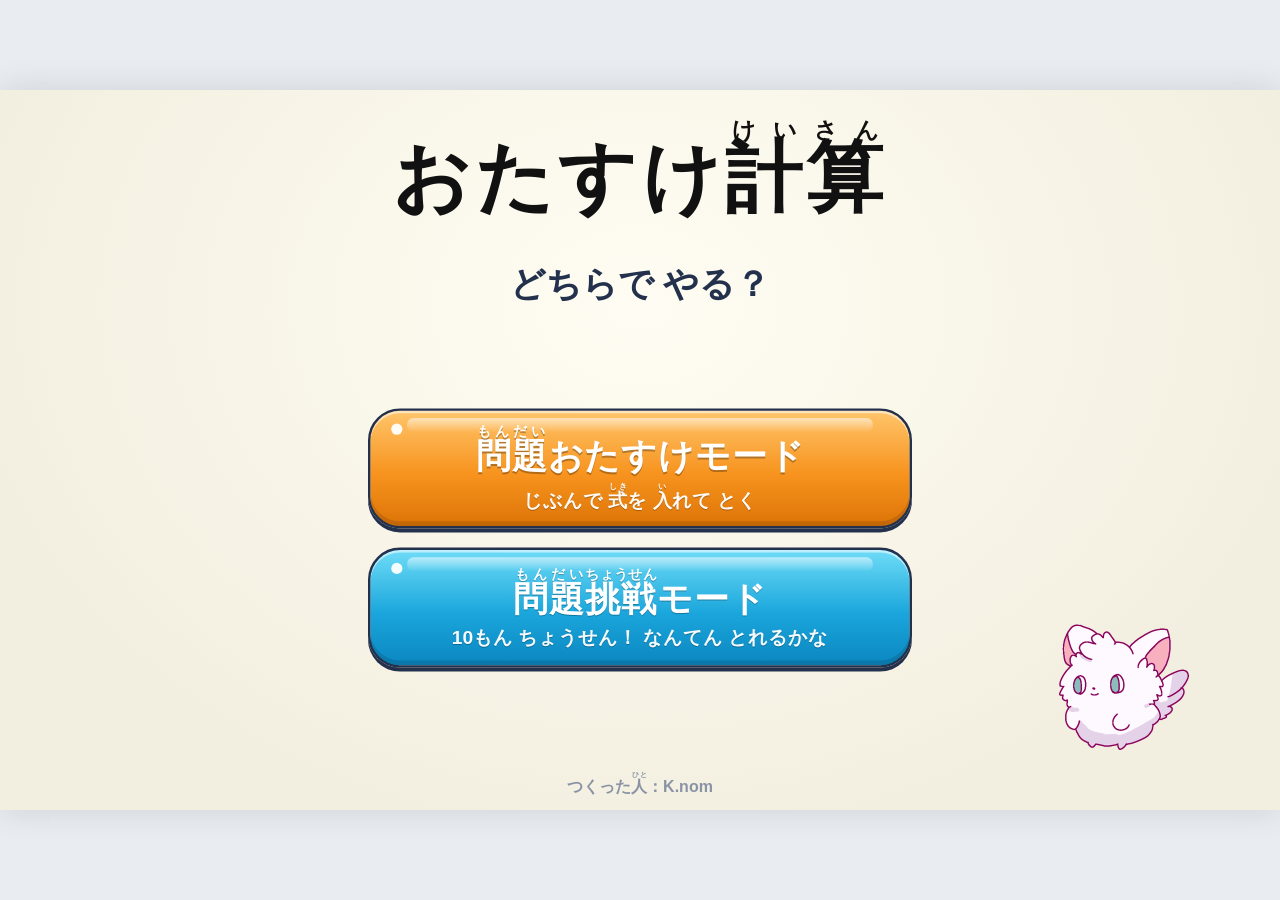
<file: index.html>
<!doctype html>
<html lang="ja">
<head>
<meta charset="utf-8">
<meta name="viewport" content="width=device-width,initial-scale=1">
<title>おたすけ計算</title>
<style>
:root{
  --f:"UD デジタル 教科書体 NK-R","UD デジタル 教科書体 N-R","UD Digi Kyokasho NK-R","UD Digi Kyokasho N-R","BIZ UDPGothic","Meiryo",sans-serif;
  --fb:"UD デジタル 教科書体 NK-B","UD デジタル 教科書体 N-B","UD Digi Kyokasho NK-B","UD Digi Kyokasho N-B","BIZ UDPGothic","Meiryo",sans-serif;
  --ink:#1c2233; --kid:#183a8c; --carry:#e8590c; --borrow:#1971c2;
  --grid:#3aa0d0; --gridL:#8ccbe8; --navy:#24314d; --cell:56px;
}
*{box-sizing:border-box;margin:0;padding:0}
html,body{width:100%;height:100%;overflow:hidden;background:#e9edf2;touch-action:manipulation;overscroll-behavior:none}
body{font-family:var(--f);color:var(--ink);user-select:none;-webkit-user-select:none}
button{font-family:var(--fb);cursor:pointer}
ruby rt{font-size:.36em;letter-spacing:0;font-weight:700}
#stage{position:absolute;left:50%;top:50%;width:1600px;height:900px;transform-origin:center;overflow:hidden;
  background:#fdfcf8;box-shadow:0 0 40px rgba(0,0,0,.12)}

/* ---- ヘッダー ---- */
#top{position:absolute;left:0;right:0;top:0;height:100px}
.ttl{position:absolute;left:44px;top:10px;font:700 60px/1.3 var(--fb);letter-spacing:2px;color:#111}
.ttl rt{font-size:.3em}
.hbtns{position:absolute;right:20px;top:22px;display:flex;gap:14px}
.hbtns .gb{width:190px}

/* ---- つやつやボタン（まなびバトル風） ---- */
.gb{position:relative;height:64px;border-radius:32px;border:3px solid var(--navy);color:#fff;font-size:28px;font-weight:700;
  display:flex;align-items:center;justify-content:center;gap:8px;letter-spacing:1px;
  text-shadow:0 2px 0 rgba(0,0,0,.28);box-shadow:0 5px 0 var(--navy),inset 0 3px 0 rgba(255,255,255,.55),inset 0 -6px 0 rgba(0,0,0,.12);
  transition:transform .07s,box-shadow .07s,filter .1s}
.gb::before{content:"";position:absolute;left:16px;top:9px;width:10px;height:10px;border-radius:50%;background:#fff;opacity:.95}
.gb::after{content:"";position:absolute;left:30px;right:30px;top:6px;height:12px;border-radius:8px;background:linear-gradient(rgba(255,255,255,.55),rgba(255,255,255,0))}
.gb:hover:not(:disabled){filter:brightness(1.08)}
.gb:active:not(:disabled){transform:translateY(4px);box-shadow:0 1px 0 var(--navy),inset 0 3px 0 rgba(255,255,255,.5)}
.gb:disabled{filter:grayscale(.85) brightness(1.05);opacity:.45;cursor:default}
.gb svg{width:30px;height:30px;fill:none;stroke:#fff;stroke-width:4;stroke-linecap:round;stroke-linejoin:round;filter:drop-shadow(0 2px 0 rgba(0,0,0,.25));flex:none}
.gb svg.gear circle{stroke-width:4}
.gb svg.gear path{stroke-width:4.5;stroke-linecap:butt}
.nb{white-space:nowrap}
.g-cyan{background:linear-gradient(180deg,#6fdcf7,#1aa6dc 55%,#0b86c0)}
.g-green{background:linear-gradient(180deg,#8be38a,#2fb85a 55%,#1d9446)}
.g-orange{background:linear-gradient(180deg,#ffc56b,#f7931e 55%,#dd7406)}
.g-navy{background:linear-gradient(180deg,#8a7cf0,#5b48d6 55%,#4331b5)}
.g-pink{background:linear-gradient(180deg,#ff9fc8,#ec5c9b 55%,#cf3f7f)}
.g-gray{background:linear-gradient(180deg,#b9c3d1,#7f8ba0 55%,#66728a)}
.g-pearl{background:linear-gradient(180deg,#ffffff,#eef2f8 60%,#d9e1ec);color:var(--navy);text-shadow:none}
.g-pearl::after{display:none}
.gb.sm{height:52px;font-size:24px;border-radius:26px;box-shadow:0 4px 0 var(--navy),inset 0 3px 0 rgba(255,255,255,.55)}
.gb.sm::before{left:13px;top:7px;width:8px;height:8px}

/* ---- ノート（12行） ---- */
#note{position:absolute;left:52px;top:116px;width:1008px;height:728px}
#note>*{position:absolute;left:0;top:0;width:1008px;height:728px}
#grid{overflow:visible}
#hlL,#markL,#boxL,#flyL{pointer-events:none}
#boxL{pointer-events:auto;width:0;height:0}
#shiki{width:56px!important;height:56px!important;display:flex;align-items:center;justify-content:center;font:700 34px var(--fb);padding-top:8px}
#shiki rt{font-size:.38em}
#lineL,#fxL{overflow:visible;pointer-events:none}

.mk{position:absolute;width:56px;height:56px;display:flex;align-items:center;justify-content:center;font-size:44px;line-height:1;color:var(--ink)}
.mk.f{font-size:38px}
.mk.u{color:var(--kid)}
.mk.o{font-size:42px}
.mk.s{width:28px;height:28px;font-size:23px;font-weight:700;letter-spacing:-1px}
.mk.cy{color:var(--carry)}
.mk.s.bw{color:var(--borrow)}
.mk.s.sm{font-size:19px;width:26px}
.mk.x::after{content:"";position:absolute;left:14px;right:14px;top:50%;height:3px;border-radius:2px;background:var(--borrow);transform:rotate(-58deg)}
.mk.g{opacity:0}
.mk.g.nw{animation:gone 2s ease forwards}
.mk.nw{animation:pop .5s cubic-bezier(.2,1.7,.45,1) both}
.mk.s.nw{animation:popS .6s cubic-bezier(.2,1.7,.45,1) both}
.mk.late{animation-delay:.55s}
.mk.x.nw::after{animation:slash .4s ease-out both}
@keyframes pop{0%{transform:scale(.2);opacity:0}100%{transform:scale(1);opacity:1}}
@keyframes popS{0%{transform:scale(.2);opacity:0;text-shadow:0 0 0 #fff}50%{transform:scale(1.7);opacity:1}100%{transform:scale(1)}}
@keyframes slash{0%{transform:rotate(-58deg) scaleX(0)}100%{transform:rotate(-58deg) scaleX(1)}}
@keyframes gone{0%{opacity:0;transform:scale(.3)}15%{opacity:1;transform:scale(1)}60%{opacity:1}100%{opacity:0;transform:translateY(-10px)}}

.hl{position:absolute;background:rgba(255,226,0,.55);border-radius:12px 6px 14px 8px;mix-blend-mode:multiply;animation:swipe .4s ease-out both}
.hl.s{background:rgba(255,200,0,.45)}
@keyframes swipe{0%{clip-path:inset(0 0 100% 0)}100%{clip-path:inset(0 0 0 0)}}

.box{position:absolute;border:4px solid #ff3b3b;border-radius:6px;background:rgba(255,255,255,.35);cursor:pointer;
  animation:glow 1.3s ease-in-out infinite}
.box.shake{animation:shake .45s, glow 1.3s ease-in-out .45s infinite}
@keyframes glow{0%,100%{box-shadow:0 0 0 2px rgba(255,59,59,.15),0 0 10px 2px rgba(255,59,59,.35)}50%{box-shadow:0 0 0 2px rgba(255,59,59,.35),0 0 22px 6px rgba(255,59,59,.55)}}
@keyframes shake{0%,100%{transform:translateX(0)}20%{transform:translateX(-9px)}40%{transform:translateX(9px)}60%{transform:translateX(-6px)}80%{transform:translateX(6px)}}
.bd{position:absolute;top:0;width:48px;height:48px;display:flex;align-items:center;justify-content:center;font-size:44px;color:var(--kid)}
.bd.f{font-size:38px;color:var(--ink)}
.caret{position:absolute;top:38px;width:24px;height:4px;background:#ff3b3b;border-radius:2px;animation:blink 1s steps(1) infinite}
@keyframes blink{50%{opacity:0}}
.fly{position:absolute;width:56px;height:56px;display:flex;align-items:center;justify-content:center;font:700 40px var(--f);color:var(--carry);
  transition:transform .55s cubic-bezier(.5,-0.2,.4,1.2),font-size .55s;z-index:5}
.fly.dn{color:var(--kid);font-size:44px}

/* ---- ふきだし ---- */
#bubble{position:absolute;left:1084px;top:104px;width:496px;height:300px;background:#ebe7d8;border-radius:64px}
#bubble::after{content:"";position:absolute;left:84px;bottom:-60px;width:64px;height:66px;background:#ebe7d8;clip-path:polygon(0 0,100% 0,8% 100%)}
#say{position:absolute;left:40px;right:34px;top:30px;bottom:30px;font:700 40px/1.6 var(--fb);color:#222;display:flex;flex-direction:column;justify-content:center;overflow:hidden;word-break:auto-phrase;line-break:strict}
#say.btns{bottom:94px}
#say .ng{color:#e03131}
#say .sub{font-size:.8em;color:#444}
#say .ok{color:#1d8f43}
#say .num{color:#d6336c}
#sayBtns{position:absolute;right:30px;bottom:26px;display:flex;gap:12px}
#sayBtns .gb{width:236px;white-space:nowrap;font-size:23px;letter-spacing:0}

/* ---- キャラ ---- */
#charaW{position:absolute;left:1086px;top:476px;width:220px;height:220px;animation:bob 2.6s ease-in-out infinite}
#chara{width:100%;height:100%;transform:scaleX(-1);display:block}
#charaW.hop{animation:hop .55s ease}
#charaW.shake{animation:nope .5s ease}
#charaW.jump{animation:jump 1.1s ease}
@keyframes bob{0%,100%{transform:translateY(0)}50%{transform:translateY(-8px)}}
@keyframes hop{0%,100%{transform:translateY(0)}40%{transform:translateY(-34px)}}
@keyframes nope{0%,100%{transform:rotate(0)}25%{transform:rotate(-8deg)}75%{transform:rotate(8deg)}}
@keyframes jump{0%,100%{transform:translateY(0) rotate(0)}25%{transform:translateY(-70px) rotate(-10deg)}50%{transform:translateY(0)}70%{transform:translateY(-36px) rotate(8deg)}}

/* ---- テンキー ---- */
#pad{position:absolute;left:1300px;top:438px;width:280px;height:352px;display:grid;grid-template-columns:repeat(4,64px);grid-auto-rows:64px;gap:8px}
#pad .gb{width:auto;height:64px;font-size:34px;border-radius:16px;letter-spacing:0}
#pad .gb::before{left:9px;top:7px;width:7px;height:7px}
#pad .gb::after{left:14px;right:14px;top:5px;height:9px}
#pad .w2{grid-column:span 2}
#pad .w4{grid-column:span 4;font-size:30px}
#pad .gb.op{font-size:38px}
#pad[hidden]{display:none}

#endCard{position:absolute;left:1300px;top:438px;width:280px;height:352px;background:#fff;border:4px solid var(--navy);border-radius:26px;
  box-shadow:0 6px 0 var(--navy);display:flex;flex-direction:column;align-items:stretch;justify-content:center;gap:22px;padding:22px 20px;animation:pop .5s cubic-bezier(.2,1.5,.45,1)}
#endCard[hidden]{display:none}
#endCard .etxt{font:700 30px/1.45 var(--fb);text-align:center}
#endCard .gb{font-size:26px}

/* ---- アシスト ---- */
#assist{position:absolute;left:52px;width:1008px;height:316px;background:#fffef9;border:4px solid var(--navy);border-radius:26px;
  box-shadow:0 8px 0 rgba(36,49,77,.9),0 18px 40px rgba(0,0,0,.25);z-index:20;animation:up .35s cubic-bezier(.2,1.3,.45,1)}
#assist[hidden]{display:none}
@keyframes up{0%{transform:translateY(40px);opacity:0}100%{transform:none;opacity:1}}
.ahead{position:absolute;left:0;right:0;top:0;height:70px;display:flex;align-items:center;gap:12px;padding:0 18px 0 26px;border-bottom:3px dashed #d6dbe4}
#aTitle{flex:1;font:700 30px var(--fb);color:var(--navy)}
#aTitle rt{font-size:.38em}
.ahead .gb{width:170px}
#aBody{position:absolute;left:0;right:0;top:72px;bottom:0}
#aBody svg{width:100%;height:100%}
.asv text{font-family:var(--fb);font-weight:700}
.st{opacity:0;animation:fin .5s ease-out forwards}
.dr{stroke-dasharray:300;stroke-dashoffset:300;animation:draw .6s ease-out forwards}
@keyframes fin{0%{opacity:0;transform:translateY(8px)}100%{opacity:1;transform:none}}
@keyframes draw{100%{stroke-dashoffset:0}}
.kuku{display:grid;grid-template-columns:repeat(3,1fr);gap:10px 18px;padding:16px 30px 0}
.kuku div{font:700 34px/58px var(--fb);text-align:center;border-radius:14px;background:#f1f4f9}
.kuku div.on{background:#ffe066;box-shadow:inset 0 0 0 3px #f59f00}
.knote{position:absolute;left:30px;right:30px;bottom:12px;font:700 24px var(--fb);color:#c2255c;text-align:center}
.kuku.n{padding-top:8px}
.kuku.n div{line-height:50px}

/* ---- モーダル ---- */
#modal{position:absolute;inset:0;background:rgba(20,30,50,.45);z-index:50;display:flex;align-items:center;justify-content:center}
#modal[hidden]{display:none}
.card{width:860px;background:#fff;border:4px solid var(--navy);border-radius:30px;box-shadow:0 8px 0 var(--navy);padding:34px 44px 38px;animation:pop .35s cubic-bezier(.2,1.4,.45,1)}
.card h2{font:700 40px var(--fb);text-align:center;margin-bottom:22px}
.card p{font:700 30px/1.6 var(--fb);text-align:center;margin-bottom:28px}
.card .row{display:flex;gap:20px;justify-content:center}
.card .row .gb{width:260px}
.opt{display:flex;align-items:center;gap:16px;margin:0 0 20px}
.opt .lbl{width:300px;font:700 28px var(--fb)}
.opt .seg{display:flex;gap:12px;flex:1}
.opt .seg .gb{flex:1;width:0;font-size:24px;height:60px}
.opt .seg .gb:not(.on){background:linear-gradient(180deg,#fff,#edf1f7 60%,#d9e1ec);color:var(--navy);text-shadow:none}
.opt .seg .gb:not(.on)::after{display:none}
.prev{display:inline-block;width:56px;height:56px;vertical-align:middle}
.credit{margin-top:6px;font:700 20px var(--fb);color:#6b7489;text-align:center}

/* ---- はなまる・紙ふぶき ---- */
.hana{fill:none;stroke:#e03131;stroke-width:5;stroke-linecap:round;stroke-linejoin:round}
#confL{position:absolute;inset:0;pointer-events:none;z-index:40;overflow:hidden}
.cf{position:absolute;top:-30px;width:16px;height:22px;border-radius:3px;animation:fall 2.2s ease-in forwards}
@keyframes fall{0%{transform:translateY(0) rotate(0)}100%{transform:translateY(1000px) rotate(720deg)}}
.ver{position:absolute;left:54px;bottom:6px;font:700 16px var(--fb);color:#9aa3b5}

/* ===== おたすけ計算 ===== */
.ttl:has(.badge){font-size:52px;top:14px}
.ttl .badge{display:inline-block;vertical-align:middle;margin-left:16px;padding:6px 18px 7px;border-radius:22px;background:linear-gradient(180deg,#ff9fc8,#ec5c9b);
  border:3px solid var(--navy);color:#fff;font-size:28px;letter-spacing:1px;text-shadow:0 2px 0 rgba(0,0,0,.25);box-shadow:0 3px 0 var(--navy);position:relative;top:-6px}
.ttl .badge[hidden]{display:none}

#note{top:184px;height:672px}
#note>*{height:672px}
#figL{pointer-events:auto}
#boxL{z-index:4}

/* ---- 図の 切りかえ ---- */
#tabs{position:absolute;left:52px;top:110px;display:flex;gap:16px}
#tabs[hidden]{display:none}
#tabs .gb{width:230px}
#tabs .gb:not(.on){background:linear-gradient(180deg,#fff,#edf1f7 60%,#d9e1ec);color:var(--navy);text-shadow:none}
#tabs .gb:not(.on)::after{display:none}
#tabs .gb:not(.on)::before{background:#c9d3e2}
#tabs rt{font-size:.42em}

.mk.rd{color:#e03131}

/* ---- ブロック ---- */
.frm{position:absolute;border:3px solid #9aa5b8;border-radius:12px;background:rgba(255,255,255,.6)}
.frm.ten{border:4px solid #2f9e44;box-shadow:0 0 0 3px rgba(47,158,68,.18),0 0 16px rgba(47,158,68,.35);animation:tenOn .5s ease-out}
@keyframes tenOn{0%{transform:scale(.96);opacity:.4}100%{transform:none;opacity:1}}
.ftag{position:absolute;width:280px;text-align:center;font:700 26px var(--fb);color:#2b8a3e}
.ftag rt{font-size:.42em}
.bhl{position:absolute;width:50px;height:50px;border-radius:10px;background:rgba(255,226,0,.6);animation:swipe .4s ease-out both}
.blk{position:absolute;width:56px;height:56px}
.blk::before{content:"";position:absolute;left:5px;top:5px;width:46px;height:46px;border-radius:9px}
.blk.e::before{border:2.5px dashed #b8c2d1}
.blk.b::before{background:linear-gradient(180deg,#8fd0ff,#3a9bea 60%,#1f7fd0);border:3px solid #1864ab;box-shadow:inset 0 3px 0 rgba(255,255,255,.55),0 3px 0 #1864ab}
.blk.p::before{background:linear-gradient(180deg,#ffc2dc,#f06595 60%,#d6336c);border:3px solid #a61e4d;box-shadow:inset 0 3px 0 rgba(255,255,255,.55),0 3px 0 #a61e4d}
.blk.x::before{background:#e9ecef;border:3px solid #adb5bd}
.blk.x::after{content:"";position:absolute;left:10px;right:10px;top:50%;height:4px;border-radius:2px;background:var(--borrow);transform:rotate(-50deg)}
.blk.can{cursor:pointer}
.blk.can::before{animation:canGlow 1.3s ease-in-out infinite}
@keyframes canGlow{0%,100%{outline:3px solid rgba(255,59,59,.25);outline-offset:2px}50%{outline:3px solid rgba(255,59,59,.85);outline-offset:4px}}
.blk.nw::before{animation:pop .45s cubic-bezier(.2,1.7,.45,1) both}

/* ---- 数の線 ---- */
.lsv{position:absolute;left:0;top:0;overflow:visible}
.lsv text{font-family:var(--fb);font-weight:700}
.lsv .tk{cursor:pointer}
.lsv .tk:hover + .tc{fill:rgba(255,59,59,.18)}
.tc{animation:tcG 1.3s ease-in-out infinite}
@keyframes tcG{0%,100%{stroke-opacity:.45}50%{stroke-opacity:1}}

/* ---- テンキー（4だん） ---- */
#pad{top:470px;height:280px}
#endCard{top:470px;height:300px;gap:18px}
#endCard .etxt{font-size:30px}

/* ---- タイトル（モードを えらぶ） ---- */
#home{position:absolute;inset:0;z-index:30;background:radial-gradient(ellipse at 50% 30%,#fffdf3,#f3efe0 75%)}
#home[hidden]{display:none}
.hTtl{position:absolute;left:0;right:0;top:36px;text-align:center;font:700 96px/1.3 var(--fb);letter-spacing:6px;color:#111}
.hTtl rt{font-size:.3em;letter-spacing:2px}
.hQ{position:absolute;left:0;right:0;top:212px;text-align:center;font:700 44px/1.4 var(--fb);color:var(--navy)}
.hQ rt{font-size:.4em}
.hBtns{position:absolute;left:330px;top:300px;width:940px;height:520px;display:grid;gap:24px;align-content:center}
.hBtns.c1{grid-template-columns:680px;justify-content:center}
.hBtns.c2{grid-template-columns:repeat(2,440px);justify-content:center}
.hBtns .gb{height:150px;border-radius:40px;flex-direction:column;gap:6px;font-size:44px;line-height:1.25}
.hBtns.c2 .gb{height:200px}
.hBtns.c3 .gb,.hBtns.c1.n3 .gb{height:136px}
.hBtns .gb small{display:block;font-size:24px;letter-spacing:0;opacity:.96}
.hBtns .gb rt{font-size:.4em}
.hBtns .gb::before{left:26px;top:16px;width:14px;height:14px}
.hBtns .gb::after{left:46px;right:46px;top:9px;height:18px}
#hBack{position:absolute;left:52px;bottom:52px;width:190px}
#hBack[hidden]{display:none}
.hChara{position:absolute;right:70px;bottom:70px;width:250px;height:250px;transform:scaleX(-1);animation:bobH 2.6s ease-in-out infinite}
@keyframes bobH{0%,100%{transform:scaleX(-1) translateY(0)}50%{transform:scaleX(-1) translateY(-10px)}}
.hCredit{position:absolute;left:0;right:0;bottom:16px;text-align:center;font:700 20px var(--fb);color:#8a93a6}
.hCredit rt{font-size:.45em}

/* ---- けっか ---- */
.score{font:700 120px/1 var(--fb);text-align:center;color:#e03131;margin:4px 0 6px}
.score small{font-size:44px;color:var(--ink);margin-left:6px}
.rsRow{display:flex;justify-content:center;gap:10px;margin:0 0 30px}
.rsRow span{width:56px;height:56px;border-radius:50%;display:flex;align-items:center;justify-content:center;font:700 34px var(--fb);border:3px solid}
.rsRow .o{color:#e03131;border-color:#e03131;background:#fff5f5}
.rsRow .x{color:#868e96;border-color:#ced4da;background:#f8f9fa}
.card .row.r3 .gb{width:240px}
.card p rt,.card h2 rt{font-size:.4em}
#pad .w2{font-size:28px;white-space:nowrap}
.card .row.r3 .gb{font-size:25px;white-space:nowrap;letter-spacing:0}
.hBtns .gb .mt{display:block;white-space:nowrap}
.lband{fill:rgba(255,255,255,.88)}
.opt .seg .gb{white-space:nowrap;letter-spacing:0}
#flyL{pointer-events:none;z-index:6}
.fly.dn{color:var(--kid)}
#tabs .gb[hidden]{display:none}
/* ---- 2けた：10の ぼうと ばら ---- */
.bhl2{position:absolute;border-radius:12px;background:rgba(255,226,0,.55);animation:swipe .4s ease-out both}
.rod{position:absolute;width:30px;height:220px;border-radius:7px;border:3px solid;box-shadow:0 3px 0 rgba(0,0,0,.18)}
.rod.b{border-color:#1864ab;background:repeating-linear-gradient(180deg,#5db4f5 0 18px,#1f7fd0 18px 22px)}
.rod.p{border-color:#a61e4d;background:repeating-linear-gradient(180deg,#f78bb5 0 18px,#d6336c 18px 22px)}
.rod.x{border-color:#adb5bd;background:repeating-linear-gradient(180deg,#eceff2 0 18px,#ced4da 18px 22px);box-shadow:none}
.rod.x::after{content:"";position:absolute;left:50%;top:6px;bottom:6px;width:4px;margin-left:-2px;border-radius:2px;background:var(--borrow);transform:rotate(14deg)}
.unit{position:absolute;width:26px;height:26px;border-radius:6px;border:3px solid}
.unit.b{border-color:#1864ab;background:linear-gradient(180deg,#8fd0ff,#2f8fe0)}
.unit.p{border-color:#a61e4d;background:linear-gradient(180deg,#ffc2dc,#e64980)}
.unit.x{border-color:#adb5bd;background:#eceff2}
.unit.x::after{content:"";position:absolute;left:2px;right:2px;top:50%;height:3px;margin-top:-1.5px;border-radius:2px;background:var(--borrow);transform:rotate(-45deg)}
.card{width:960px}
</style>
</head>
<body>
<div id="stage">
  <header id="top">
    <h1 class="ttl">おたすけ<ruby>計算<rt>けいさん</rt></ruby><span class="badge" id="prog" hidden></span></h1>
    <div class="hbtns">
      <button class="gb g-cyan" id="bBack"><svg viewBox="0 0 32 32"><path d="M19 7 10 16l9 9" /></svg>もどす</button>
      <button class="gb g-green" id="bFwd">すすむ<svg viewBox="0 0 32 32"><path d="M13 7l9 9-9 9" /></svg></button>
      <button class="gb g-orange" id="bReset"><svg viewBox="0 0 32 32"><path d="M8 17a8 8 0 1 0 2.6-6" /><path d="M9 5v6h6" /></svg>リセット</button>
      <button class="gb g-navy" id="bSet"><svg viewBox="0 0 32 32" class="gear"><circle cx="16" cy="16" r="7.5" /><path d="M16 2.5v5M16 24.5v5M2.5 16h5M24.5 16h5M6.5 6.5l3.5 3.5M22 22l3.5 3.5M6.5 25.5 10 22M22 10l3.5-3.5" /></svg>せってい</button>
    </div>
  </header>

  <div id="tabs" hidden>
    <button class="gb g-cyan sm" data-v="blk">ブロック</button>
    <button class="gb g-cyan sm" data-v="line"><ruby>数<rt>かず</rt></ruby>の<ruby>線<rt>せん</rt></ruby></button>
    <button class="gb g-cyan sm" data-v="sak">さくらんぼ</button>
  </div>

  <div id="note">
    <svg id="grid"></svg>
    <div id="shiki"><ruby>式<rt>しき</rt></ruby></div>
    <div id="hlL"></div>
    <svg id="lineL"></svg>
    <div id="markL"></div>
    <div id="figL"></div>
    <div id="boxL"></div>
    <div id="flyL"></div>
    <svg id="fxL"></svg>
  </div>

  <div id="bubble"><div id="say"></div><div id="sayBtns"></div></div>
  <div id="charaW"><img id="chara" src="[data-uri]" alt=""></div>
  <div id="pad"></div>
  <div id="endCard" hidden>
    <div class="etxt" id="eTxt"></div>
    <button class="gb g-green" id="bNew"></button>
    <button class="gb g-gray" id="bStay">このまま みる</button>
  </div>

  <div id="assist" hidden>
    <div class="ahead">
      <div id="aTitle"></div>
      <button class="gb g-cyan sm" id="aAgain">もういちど</button>
      <button class="gb g-gray sm" id="aClose">とじる</button>
    </div>
    <div id="aBody"></div>
  </div>

  <div id="home">
    <div class="hTtl">おたすけ<ruby>計算<rt>けいさん</rt></ruby></div>
    <div class="hQ" id="hQ"></div>
    <div class="hBtns" id="hBtns"></div>
    <button class="gb g-gray" id="hBack"><svg viewBox="0 0 32 32"><path d="M19 7 10 16l9 9" /></svg>もどる</button>
    <img class="hChara" src="[data-uri]" alt="">
    <div class="hCredit">つくった<ruby>人<rt>ひと</rt></ruby>：K.nom</div>
  </div>

  <div id="modal" hidden><div class="card" id="mCard"></div></div>
  <div id="confL"></div>
</div>
<script>
// ===== おたすけ計算：手順づくり（画面とは わける） =====
// 99までの たし算・ひき算。20までは ブロックを うごかして、2けたは 10の ぼうと ばらで 考える。
(function (root) {
  'use strict';
  const COLS = 18, ROWS = 12, F = 3; // F＝式を かきはじめる 列
  const PL = '＋', MI = '−', EQ = '＝', OPS = { '+': PL, '-': MI };
  const OUT = 'この アプリでは 20までの {数|かず}で やろう', OUT99 = 'この アプリでは 99までの {数|かず}で やろう';
  const KIND = { addS: 'add0', add10: 'add0', addT: 'add0', add1: 'add1', subS: 'sub0', subT: 'sub0', sub10: 'sub0', sub1: 'sub1' };

  // ---- 式の しゅるい ----
  // 20までは これまでの しゅるい、それより 大きい 式は A2（たし算）・S2（ひき算）
  function classify(a, op, b) {
    if (a > 99 || b > 99) return { ok: false, msg: OUT99 };
    if (op === '-' && b > a) return { ok: false, msg: `${a}から ${b}は ひけないよ` };
    const s = small(a, op, b);
    return s.ok ? s : { ok: true, cls: op === '+' ? 'A2' : 'S2' };
  }
  function small(a, op, b) {
    if (op === '+') {
      if (a <= 9 && b <= 9) return { ok: true, cls: a + b >= 11 ? 'add1' : 'addS' };
      if (a === 10 && b <= 9) return { ok: true, cls: 'add10' };
      if (a >= 11 && a <= 19 && b <= 9) return a % 10 + b <= 9 ? { ok: true, cls: 'addT' } : { ok: false, msg: OUT };
      if (a <= 9 && b >= 10 && b <= 19) return { ok: false, msg: '{大|おお}きい {数|かず}を {前|まえ}に して みよう' };
      return { ok: false, msg: OUT };
    }
    if (a > 19 || b > 19) return { ok: false, msg: OUT };
    if (b > a) return { ok: false, msg: `${a}から ${b}は ひけないよ` };
    if (a <= 10) return { ok: true, cls: 'subS' };
    if (b === 10) return { ok: true, cls: 'sub10' };
    if (b > 10) return { ok: false, msg: OUT };
    return { ok: true, cls: b > a % 10 ? 'sub1' : 'subT' };
  }
  function parse(f) {
    const m = /^(\d{1,2})([+\-])(\d{1,2})$/.exec(f);
    if (!m) return { ok: false, msg: '「{数|かず} ＋ {数|かず}」の かたちで {入|い}れてね' };
    const a = +m[1], op = m[2], b = +m[3], c = classify(a, op, b);
    if (!c.ok) return c;
    const big = c.cls === 'A2' || c.cls === 'S2';
    const kind = KIND[c.cls] || (op === '+' ? (a % 10 + b % 10 >= 10 ? 'add1' : 'add0') : (b % 10 > a % 10 ? 'sub1' : 'sub0'));
    return { ok: true, a, op, b, cls: c.cls, kind, size: big ? '99' : '20', ans: op === '+' ? a + b : a - b };
  }

  // ---- 挑戦モードの 問題（0は つかわない・答えも 1いじょう）　size：'20'／'99' ----
  function list(kind, size) {
    const out = [], N = size === '99' ? 99 : 19;
    size = size || '20';
    for (const op of ['+', '-'])
      for (let a = 1; a <= N; a++)
        for (let b = 1; b <= N; b++) {
          const p = parse(`${a}${op}${b}`);
          if (p.ok && p.kind === kind && p.size === size && p.ans >= 1) out.push(p);
        }
    return out;
  }

  // ---- ノートに かく ----
  const mk = (r, c, t, k, o) => Object.assign({ id: `m${r}_${c}`, r, c, t: String(t), k: k || 'f' }, o || {});
  // 1行に ならべる（数は 1けたずつ 1マス）
  function row(r, toks, c0) {
    const marks = [], cols = [];
    let c = c0;
    toks.forEach(t => {
      const s = String(t), cc = [];
      for (const ch of s) { marks.push(mk(r, c, ch, 'f')); cc.push(c); c++; }
      cols.push(cc);
    });
    return { marks, cols, next: c };
  }
  // 赤い わく（数を 書く ところ）
  function inStep(r, c0, v, o) {
    const s = String(v), w = s.length;
    const add = [...s].map((ch, i) => mk(r, c0 + i, ch, 'd', { u: true }));
    return Object.assign({ type: 'in', box: { r, c: c0 + w - 1, w }, exp: v, max: w, add, cells: add.map(m => [r, m.c]) }, o || {});
  }
  // さくらんぼ（x0＝わける数の まんなか［マス］、rings＝下の まる、rr＝まるの 行）
  const sak = (x0, rings, rr, id) => ({ id: id || 'sak', k: 'sak', r: 1, c: 0, x0, rings, rr: rr || 2 });
  const ten = (c) => [mk(2, c, '1', 'd', { cl: 'rd' }), mk(2, c + 1, '0', 'd', { cl: 'rd' })];
  const fill = (n, v) => { const a = Array(10).fill(''); for (let i = 0; i < n; i++) a[i] = v; return a; };
  const cat = (x, y) => x.concat(y).slice(0, 10).concat(Array(Math.max(0, 10 - x.length - y.length)).fill(''));

  // ---- 手順を つくる ----
  // S.split：'back'（後ろの数を わける）／'front'（前の数を わける）
  // S.sub：'kagen'（減加法）／'gengen'（減減法）
  // lv：'many'（たくさん）／'some'（すこし）／'none'（なし）
  function build(p, S, lv) {
    S = S || {}; lv = lv || 'many';
    const { a, op, b, ans, cls } = p;
    const fm = row(0, [a, OPS[op], b, EQ], F);
    const ca = fm.cols[0], cb = fm.cols[2];
    const P = { formula: `${a}${OPS[op]}${b}`, base: fm.marks, steps: [], fin: [], ans, cls,
      fig0: { A: fill(0), B: fill(0), mk: a }, assist: { type: 'sak', p: { a, op, b, ans, cls }, split: S.split || 'back', sub: S.sub || 'kagen', big: S.big || 'place' } };
    const fin = (say, o) => inStep(0, fm.next, ans, Object.assign({ say, final: true }, o || {}));
    P.ansBox = fin('').box;
    // さいごの 式の 答え＝式の 答え のときは、もう1回 書かせずに 式へ とばす
    const copyUp = () => {
      const l = steps[steps.length - 1], f = fin('');
      if (!l || l.type !== 'in' || l.exp !== ans) return steps.push(fin('こたえを {式|しき}に かこう', { hl: lastCells(steps) }));
      l.final = true; l.copy = { from: l.cells, to: f.cells }; l.add = l.add.concat(f.add);
    };
    const eq = (r, toks, v, say, o) => {
      const e = row(r, toks, F);
      return inStep(r, e.next, v, Object.assign({ say, pre: e.marks }, o || {}));
    };
    const H = cs => cs.map(c => [0, c]);
    const steps = P.steps;

    // すこし・なし：答えだけ
    if (lv !== 'many') {
      steps.push(fin('こたえは いくつ？<br>{赤|あか}い わくに かこう', { assist: P.assist, ask: lv === 'some', hl: H([...ca, ...cb]) }));
      return P;
    }
    const zero = a === 0 || b === 0;
    const u = a % 10;
    if (cls === 'A2' || cls === 'S2') return big2(p, S, P, { ca, cb, fin, copyUp, eq, H, steps, zero });

    if (cls === 'add1') {
      if (S.split === 'front') {
        // 前の数を わける：3＋9 → 3を 2と 1、9＋1＝10、10＋2
        const need = 10 - b, rest = a - need, c = ca[0];
        P.fig0 = { A: fill(b, 'p'), B: fill(a, 'b'), mk: b };
        steps.push(inStep(2, c + 1, need, { say: `${b}は あと いくつで 10？`, pre: [sak(c + .5, [[c - 1, c - 1], [c + 1, c + 1]])], hl: H(cb), fhl: { A: 'empty', seg: [b, 10] }, wr: { k: 'to10', a: b } }));
        steps.push(inStep(2, c - 1, rest, { say: `${a}を ${need}と いくつに わける？`, hl: [[0, c], [2, c + 1]], wr: { k: 'split', n: a, k1: need } }));
        steps.push(move({ b: `${a}から ${need}こ うごかして、10を つくろう`, l: `${b}から ${need} すすむと？<br>{数|かず}の {線|せん}を タップ`, s: `${b}に ${need}を たすと 10だね` },
          { kind: 'move', from: 'B', color: 'b', n: need, line: [b, 10], lab: PL + need }, [[2, c + 1]]));
        steps.push(eq(4, [b, PL, need, EQ], 10, `${b}＋${need}は？`, { hl: [[0, ...cb], [2, c + 1]] }));
        steps.push(eq(5, [10, PL, rest, EQ], ans, `10と ${rest}で いくつ？`, { hl: [[2, c - 1]], arc: [10, ans, PL + rest] }));
      } else {
        // 後ろの数を わける：8＋5 → 5を 2と 3、8＋2＝10、10＋3
        const need = 10 - a, rest = b - need, c = cb[0];
        P.fig0 = { A: fill(a, 'b'), B: fill(b, 'p'), mk: a };
        steps.push(inStep(2, c - 1, need, { say: `${a}は あと いくつで 10？`, pre: [sak(c + .5, [[c - 1, c - 1], [c + 1, c + 1]])], hl: H(ca), fhl: { A: 'empty', seg: [a, 10] }, wr: { k: 'to10', a } }));
        steps.push(inStep(2, c + 1, rest, { say: `${b}を ${need}と いくつに わける？`, hl: [[0, c], [2, c - 1]], wr: { k: 'split', n: b, k1: need } }));
        steps.push(move({ b: `${b}から ${need}こ うごかして、10を つくろう`, l: `${a}から ${need} すすむと？<br>{数|かず}の {線|せん}を タップ`, s: `${a}に ${need}を たすと 10だね` },
          { kind: 'move', from: 'B', color: 'p', n: need, line: [a, 10], lab: PL + need }, [[2, c - 1]]));
        steps.push(eq(4, [a, PL, need, EQ], 10, `${a}＋${need}は？`, { hl: [[0, ca[0]], [2, c - 1]] }));
        steps.push(eq(5, [10, PL, rest, EQ], ans, `10と ${rest}で いくつ？`, { hl: [[2, c + 1]], arc: [10, ans, PL + rest] }));
      }
      copyUp();
      return P;
    }

    if (zero) {
      // 0の けいさん（おたすけモードだけ）
      P.fig0 = a <= 10 ? { A: fill(a, 'b'), B: fill(op === '+' ? b : 0, 'p'), mk: a } : { A: fill(10, 'b'), B: fill(u, 'b'), mk: a };
      steps.push(fin(`0は「なにも ない」ことだよ。<br>こたえを {式|しき}に かこう`, { hl: H([...ca, ...cb]) }));
      return P;
    }

    if (cls === 'addS') {
      P.fig0 = { A: fill(a, 'b'), B: fill(b, 'p'), mk: a };
      steps.push(move({ b: `${b}こを ${a}の ほうへ うごかそう`, l: `${a}から ${b} すすむと？<br>{数|かず}の {線|せん}を タップ`, s: `${a}と ${b}を あわせよう` },
        { kind: 'move', from: 'B', color: 'p', n: b, line: [a, ans], lab: PL + b }, H([...ca, ...cb])));
      steps.push(fin('ぜんぶで いくつ？<br>{式|しき}に かこう', {}));
      return P;
    }
    if (cls === 'add10') {
      P.fig0 = { A: fill(10, 'b'), B: fill(b, 'p'), mk: 10 };
      steps.push(fin(`10と ${b}で いくつ？<br>{式|しき}に かこう`, { hl: H([...ca, ...cb]), fhl: { B: 'all' }, arc: [10, ans, PL + b] }));
      return P;
    }
    if (cls === 'subS') {
      P.fig0 = { A: fill(a, 'b'), B: fill(0), mk: a };
      steps.push(move({ b: `${a}こから ${b}こ とろう<br>ブロックを タップ`, l: `${a}から ${b} もどると？<br>{数|かず}の {線|せん}を タップ`, s: `${a}から ${b}を とろう` },
        { kind: 'take', from: 'A', n: b, line: [a, ans], lab: MI + b }, H([...ca, ...cb])));
      steps.push(fin('のこりは いくつ？<br>{式|しき}に かこう', {}));
      return P;
    }

    // ここから下は 十いくつ（11〜19）を 10と いくつに わける
    const c0 = ca[0], teenSak = () => [sak(c0 + 1, [[c0 - 1, c0], [c0 + 2, c0 + 2]]), ...ten(c0 - 1)];
    const split = (o) => inStep(2, c0 + 2, u, Object.assign({ say: `${a}を 10と いくつに わける？`, pre: teenSak(), hl: H(ca), fhl: { A: 'all', seg: [10, a] }, wr: { k: 'teen', t: a } }, o || {}));

    if (cls === 'addT') {
      P.fig0 = { A: fill(10, 'b'), B: cat(fill(u, 'b').slice(0, u), fill(b, 'p').slice(0, b)), mk: a };
      steps.push(split({ fhl: { A: 'all', seg: [10, a] } }));
      steps.push(eq(4, [u, PL, b, EQ], u + b, `${u}＋${b}は？`, { hl: [[2, c0 + 2], [0, cb[0]]], fhl: { B: 'all' } }));
      steps.push(eq(5, [10, PL, u + b, EQ], ans, `10と ${u + b}で いくつ？`, { hl: [[2, c0 - 1], [2, c0]], arc: [a, ans, PL + b] }));
      copyUp();
      return P;
    }
    // ひき算は 10と ばらで ならべる
    P.fig0 = { A: fill(10, 'b'), B: fill(u, 'b'), mk: a };
    if (cls === 'sub10') {
      steps.push(split());
      steps.push(move({ b: '10の まとまりを タップして とろう', l: `${a}から 10 もどると？<br>{数|かず}の {線|せん}を タップ`, s: `${a}から 10を とろう` },
        { kind: 'take', from: 'A', n: 10, all: true, line: [a, ans], lab: MI + 10 }, [[2, c0 - 1], [2, c0]]));
      steps.push(fin('のこりは いくつ？<br>{式|しき}に かこう', { hl: [[2, c0 + 2]] }));
      return P;
    }
    if (cls === 'subT') {
      steps.push(split());
      steps.push(move({ b: `ばらの ${u}こから ${b}こ とろう<br>ブロックを タップ`, l: `${a}から ${b} もどると？<br>{数|かず}の {線|せん}を タップ`, s: `ばらの ${u}から ${b}を とろう` },
        { kind: 'take', from: 'B', n: b, line: [a, ans], lab: MI + b }, [[2, c0 + 2], [0, cb[0]]]));
      steps.push(eq(4, [u, MI, b, EQ], u - b, `${u}−${b}は？`, { hl: [[2, c0 + 2], [0, cb[0]]] }));
      steps.push(eq(5, [10, PL, u - b, EQ], ans, `10と ${u - b}で いくつ？`, { hl: [[2, c0 - 1], [2, c0]] }));
      copyUp();
      return P;
    }
    // sub1：くりさがり あり
    if (S.sub === 'gengen') {
      // 減減法：13−9 → 9を 3と 6、13−3＝10、10−6＝4
      const c = cb[0], r2 = b - u;
      steps.push(inStep(2, c - 1, u, { say: `${a}から いくつ ひくと 10？`, pre: [sak(c + .5, [[c - 1, c - 1], [c + 1, c + 1]])], hl: H(ca), fhl: { B: 'all', seg: [10, a] }, wr: { k: 'from10', t: a } }));
      steps.push(inStep(2, c + 1, r2, { say: `${b}を ${u}と いくつに わける？`, hl: [[0, c], [2, c - 1]], wr: { k: 'split', n: b, k1: u } }));
      steps.push(move({ b: `ばらの ${u}こを ぜんぶ とろう<br>ブロックを タップ`, l: `${a}から ${u} もどると？<br>{数|かず}の {線|せん}を タップ`, s: `${a}から ${u}を とると 10だね` },
        { kind: 'take', from: 'B', n: u, line: [a, 10], lab: MI + u }, [[2, c - 1]]));
      steps.push(eq(4, [a, MI, u, EQ], 10, `${a}−${u}は？`, { hl: [[0, ...ca], [2, c - 1]] }));
      steps.push(move({ b: `10から ${r2}こ とろう<br>ブロックを タップ`, l: `10から ${r2} もどると？<br>{数|かず}の {線|せん}を タップ`, s: `10から ${r2}を とろう` },
        { kind: 'take', from: 'A', n: r2, line: [10, ans], lab: MI + r2 }, [[2, c + 1]]));
      steps.push(eq(5, [10, MI, r2, EQ], ans, `10−${r2}は？`, { hl: [[2, c + 1]] }));
    } else {
      // 減加法：13−9 → 13を 10と 3、10−9＝1、1＋3＝4
      const w = 10 - b;
      steps.push(split());
      steps.push(move({ b: `10の ほうから ${b}こ とろう<br>ブロックを タップ`, l: `10から ${b} もどると？<br>{数|かず}の {線|せん}を タップ`, s: `10から ${b}を とろう` },
        { kind: 'take', from: 'A', n: b, line: [10, w], lab: MI + b }, [[2, c0 - 1], [2, c0], [0, cb[0]]]));
      steps.push(eq(4, [10, MI, b, EQ], w, `10−${b}は？`, { hl: [[2, c0 - 1], [2, c0], [0, cb[0]]] }));
      steps.push(eq(5, [w, PL, u, EQ], ans, `${w}と ${u}で いくつ？`, { hl: [...lastCells(steps), [2, c0 + 2]], arc: [w, ans, PL + u] }));
    }
    copyUp();
    return P;
  }
  // ---- 2けた（20より 大きい）：10の ぼうと ばら ----
  // S.big：'place'（10と ばらに わける）／'make'（なんじゅうを つくる。くりあがり・くりさがりの ときだけ）
  function big2(p, S, P, o) {
    const { a, op, b, ans } = p, { ca, cb, fin, copyUp, eq, H, steps, zero } = o;
    const A = Math.floor(a / 10), ua = a % 10, B = Math.floor(b / 10), vb = b % 10;
    const grp = (n, c) => ({ c, rods: Array(Math.floor(n / 10)).fill('n'), units: Array(n % 10).fill('n') });
    const bs = op === '+' ? [grp(a, 'b'), grp(b, 'p')] : [grp(a, 'b')];
    const snap = hl => ({ g: JSON.parse(JSON.stringify(bs)), hl: hl || [] });
    const g0 = bs[0];
    const crossR = k => { for (let i = g0.rods.length - 1; i >= 0 && k > 0; i--) if (g0.rods[i] === 'n') { g0.rods[i] = 'x'; k--; } };
    const crossU = m => { for (let i = g0.units.length - 1; i >= 0 && m > 0; i--) if (g0.units[i] === 'n') { g0.units[i] = 'x'; m--; } };
    const brk = () => { const i = g0.rods.indexOf('n'); g0.rods.splice(i, 1); for (let k = 0; k < 10; k++) g0.units.push('n'); };
    P.big = true; P.mk0 = a;
    const push = (s, hl) => { s.bf = snap(hl); steps.push(s); return s; };
    const end = () => { P.bfEnd = snap(); steps.forEach(s => { if (!s.bf) s.bf = snap(); }); return P; };
    if (zero) { push(fin('0は「なにも ない」ことだよ。<br>こたえを {式|しき}に かこう', { hl: H([...ca, ...cb]) })); return end(); }
    let er = 4;
    const eqs = [];
    const E = (toks, v, say, x, hl) => { const s = push(eq(er++, toks, v, say, x), hl); eqs.push(s); return s; };
    const carry = op === '+' ? ua + vb >= 10 : vb > ua;
    const make = S.big === 'make' && carry && ua > 0;
    const aC = ca[0], bC = cb[0], bE = cb[cb.length - 1];
    const cells = rg => { const o2 = []; for (let c = rg[0]; c <= rg[1]; c++) o2.push(c); return o2; };
    const RC = (r, rg) => cells(rg).map(c => [r, c]);
    const red = (r, c0, v) => [...String(v)].map((ch, i) => mk(r, c0 + i, ch, 'd', { cl: 'rd' }));

    if (op === '+') {
      if (make) {
        // なんじゅうを つくる：38＋25 → 25を 2と 23、38＋2＝40、40＋23＝63
        const t = 10 * (A + 1), need = 10 - ua, rest = b - need;
        const L = [bC - 1, bC - 1], R = [bE + 1, bE + String(rest).length];
        push(inStep(2, L[0], need, { say: `${a}は あと いくつで ${t}？`, pre: [sak((bC + bE + 1) / 2, [L, R])], hl: H(ca), wr: { k: 'toT', a, t } }), ['0u']);
        push(inStep(2, R[0], rest, { say: `${b}を ${need}と いくつに わける？`, hl: [...H(cb), ...RC(2, L)], wr: { k: 'split', n: b, k1: need } }), ['1r', '1u']);
        E([a, PL, need, EQ], t, `${a}＋${need}は？`, { hl: [...H(ca), ...RC(2, L)], arc: [a, t, PL + need] }, ['0u']);
        // ばらが 10こ そろって 10の ぼうに なる
        const g1 = bs[1]; let n = need;
        while (n > 0) { if (!g1.units.length) { g1.rods.pop(); for (let k = 0; k < 10; k++) g1.units.push('n'); } g1.units.pop(); n--; }
        g0.units = []; g0.rods.push('n');
        E([t, PL, rest, EQ], ans, `${t}と ${rest}で いくつ？`, { hl: RC(2, R), arc: [t, ans, PL + rest] }, ['0r', '1r', '1u']);
        copyUp(); return end();
      }
      // 10と ばらに わける：38＋25 → 30＋20＝50、8＋5＝13、50＋13＝63
      const sA = a >= 10 && ua > 0, sB = b >= 10 && vb > 0;
      if (sA) {
        const L = [aC - 2, aC - 1], R = [aC + 1, aC + 1];
        push(inStep(2, L[0], 10 * A, { say: `${a}を なんじゅうと いくつに わけよう。<br>なんじゅう？`, pre: [sak(aC + 1, [L, R], 2, 'sakA')], hl: H(ca), wr: { k: 'tens', n: a } }), ['0r']);
        push(inStep(2, R[0], ua, { say: `${10 * A}と いくつで ${a}？`, hl: [...H(ca), ...RC(2, L)], wr: { k: 'split', n: a, k1: 10 * A } }), ['0u']);
      }
      if (sB) {
        const rr = sA ? 3 : 2, L = sA ? [bC, bC + 1] : [bC - 2, bC - 1], R = sA ? [bE + 2, bE + 2] : [bE + 1, bE + 1];
        push(inStep(rr, L[0], 10 * B, { say: `${b}を なんじゅうと いくつに わけよう。<br>なんじゅう？`, pre: [sak(bC + 1, [L, R], rr, 'sakB')], hl: H(cb), wr: { k: 'tens', n: b } }), ['1r']);
        push(inStep(rr, R[0], vb, { say: `${10 * B}と いくつで ${b}？`, hl: [...H(cb), ...RC(rr, L)], wr: { k: 'split', n: b, k1: 10 * B } }), ['1u']);
      }
      const T = 10 * (A + B), O = ua + vb;
      if (A > 0 && B > 0) E([10 * A, PL, 10 * B, EQ], T, `${10 * A}＋${10 * B}は？<div class="sub">10が ${A + B}こ</div>`, {}, ['0r', '1r']);
      if (ua > 0 && vb > 0) E([ua, PL, vb, EQ], O, `ばらを たそう。<br>${ua}＋${vb}は？`, {}, ['0u', '1u']);
      if (T > 0 && O > 0) E([T, PL, O, EQ], ans, `${T}と ${O}で いくつ？`, {}, ['0r', '1r', '0u', '1u']);
      lineArcs(eqs, a, B > 0 && vb > 0 ? [[a, a + 10 * B, PL + 10 * B], [a + 10 * B, ans, PL + vb]] : [[a, ans, PL + b]]);
      copyUp(); return end();
    }
    // ---- ひき算 ----
    if (make) {
      // なんじゅうを つくる：63−25 → 25を 3と 22、63−3＝60、60−22＝38
      const t = 10 * A, r2 = b - ua;
      const L = [bC - 1, bC - 1], R = [bE + 1, bE + String(r2).length];
      push(inStep(2, L[0], ua, { say: `${a}から いくつ ひくと ${t}？`, pre: [sak((bC + bE + 1) / 2, [L, R])], hl: H(ca), wr: { k: 'fromT', t: a, T: t } }), ['0u']);
      push(inStep(2, R[0], r2, { say: `${b}を ${ua}と いくつに わける？`, hl: [...H(cb), ...RC(2, L)], wr: { k: 'split', n: b, k1: ua } }));
      E([a, MI, ua, EQ], t, `${a}−${ua}は？`, { hl: [...H(ca), ...RC(2, L)], arc: [a, t, MI + ua] }, ['0u']);
      crossU(ua);
      const k = Math.floor(r2 / 10), m = r2 % 10;
      E([t, MI, r2, EQ], ans, `${t}−${r2}は？`, { hl: RC(2, R), arc: [t, ans, MI + r2] }, ['0r']);
      if (m) { brk(); crossU(m); }
      crossR(k);
      copyUp(); return end();
    }
    const sB = b >= 10 && vb > 0;
    let T, O, aTens;
    if (carry) {
      // ばらから ひけない：63を 50と 13に わける
      aTens = 10 * (A - 1);
      const L = [aC - 2, aC - 1], R = [aC + 1, aC + 2];
      push(inStep(2, R[0], 10 + ua, { say: `${ua}から ${vb}は ひけないね。<br>${a}を ${aTens}と いくつに わける？`, pre: [sak(aC + 1, [L, R], 2, 'sakA'), ...red(2, L[0], aTens)], hl: H(ca), wr: { k: 'split', n: a, k1: aTens } }), ['0r', '0u']);
      brk();
      T = aTens - 10 * B; O = 10 + ua - vb;
    } else {
      aTens = 10 * A;
      if (a >= 10 && ua > 0) {
        const L = [aC - 2, aC - 1], R = [aC + 1, aC + 1];
        push(inStep(2, L[0], aTens, { say: `${a}を なんじゅうと いくつに わけよう。<br>なんじゅう？`, pre: [sak(aC + 1, [L, R], 2, 'sakA')], hl: H(ca), wr: { k: 'tens', n: a } }), ['0r']);
        push(inStep(2, R[0], ua, { say: `${aTens}と いくつで ${a}？`, hl: [...H(ca), ...RC(2, L)], wr: { k: 'split', n: a, k1: aTens } }), ['0u']);
      }
      T = aTens - 10 * B; O = ua - vb;
    }
    const aSplit = steps.length > 0;
    if (sB) {
      const rr = aSplit ? 3 : 2, L = aSplit ? [bC, bC + 1] : [bC - 2, bC - 1], R = aSplit ? [bE + 2, bE + 2] : [bE + 1, bE + 1];
      push(inStep(rr, L[0], 10 * B, { say: `${b}を なんじゅうと いくつに わけよう。<br>なんじゅう？`, pre: [sak(bC + 1, [L, R], rr, 'sakB')], hl: H(cb), wr: { k: 'tens', n: b } }));
      push(inStep(rr, R[0], vb, { say: `${10 * B}と いくつで ${b}？`, hl: [...H(cb), ...RC(rr, L)], wr: { k: 'split', n: b, k1: 10 * B } }));
    }
    const onesA = carry ? 10 + ua : ua;
    if (B > 0) { E([aTens, MI, 10 * B, EQ], T, `${aTens}−${10 * B}は？<div class="sub">10が ${aTens / 10 - B}こ</div>`, {}, ['0r']); crossR(B); }
    if (vb > 0) { E([onesA, MI, vb, EQ], O, `ばらを ひこう。<br>${onesA}−${vb}は？`, {}, ['0u']); crossU(vb); }
    if (T > 0 && O > 0) E([T, PL, O, EQ], ans, `${T}と ${O}で いくつ？`, {}, ['0r', '0u']);
    lineArcs(eqs, a, B > 0 && vb > 0 ? [[a, a - 10 * B, MI + 10 * B], [a - 10 * B, ans, MI + vb]] : [[a, ans, MI + b]]);
    copyUp(); return end();
  }
  // 数の線の 矢印：はじめの 式と さいごの 式に つける
  function lineArcs(eqs, a, arcs) {
    if (!eqs.length) return;
    const last = eqs[eqs.length - 1];
    if (arcs.length === 1) last.arc = arcs[0];
    else if (eqs.length >= 2) { eqs[0].arc = arcs[0]; last.arc = arcs[1]; }
    else last.arcs = arcs;
  }
  function move(say, mv, hl) { return { type: 'move', say, mv, hl: hl || [] }; }
  function lastCells(steps) { for (let i = steps.length - 1; i >= 0; i--) if (steps[i].type === 'in') return steps[i].cells; return []; }

  const API = { COLS, ROWS, F, parse, classify, list, build, KIND };
  if (typeof module !== 'undefined') module.exports = API; else root.OTASUKE = API;
})(this);
</script>
<script>
// ===== おたすけ計算：画面 =====
(function () {
  'use strict';
  const K = window.OTASUKE, C = 56, VER = '1.0.0';
  const $ = id => document.getElementById(id);
  const rb = s => String(s).replace(/(\d+(?:[＋−＝]\d+)+＝?)/g, '<span class="nb">$1</span>').replace(/\{([^|}]+)\|([^}]+)\}/g, '<ruby>$1<rt>$2</rt></ruby>');
  const pick = a => a[Math.floor(Math.random() * a.length)];
  const shuffle = a => { a = a.slice(); for (let i = a.length - 1; i > 0; i--) { const j = Math.floor(Math.random() * (i + 1)); [a[i], a[j]] = [a[j], a[i]]; } return a; };

  // ---- 効果音（ファイルを差しかえるときは ここの名前を そのままに） ----
  const SE_SRC = { ok: '[data-uri]', ng: '[data-uri]', btn: '[data-uri]', pop: '[data-uri]',
    tap: '[data-uri]', cheer: '[data-uri]', clear: '[data-uri]' };
  const VOL = { ok: .6, ng: .55, btn: .5, pop: .55, tap: .45, cheer: .55, clear: .65 };
  const SE = {};
  for (const k in SE_SRC) { try { SE[k] = new Audio(SE_SRC[k]); SE[k].preload = 'auto'; } catch (e) { } }
  function se(k) {
    if (!S.sound || !SE[k]) return;
    try { const a = SE[k].cloneNode(); a.volume = VOL[k]; const p = a.play(); if (p) p.catch(() => { }); } catch (e) { }
  }

  // ---- せってい・じょうたい ----
  const S = { split: 'back', sub: 'kagen', big: 'place', sound: true, view: 'blk', pref: 'blk' }; // pref＝子どもが えらんだ 図
  // mode：'help'（問題おたすけ）／'chal'（問題挑戦）　lv：'many'／'some'／'none'
  const G = { mode: null, size: '20', kind: null, lv: 'many', queue: [], qi: 0, score: 0, res: [] };
  const st = { phase: 'home', f: '', fmsg: null, prob: null, plan: null, idx: 0, inp: '', post: false, msg: null, timer: null, taps: {}, ct: [], rvFinal: false, scored: null };
  const cur = () => (st.plan && st.idx < st.plan.steps.length ? st.plan.steps[st.idx] : null);
  const SYM = { '+': '＋', '-': '−' };
  const KINDS = [
    ['add0', 'くりあがり なし', 'たし{算|ざん}', 'g-cyan'], ['add1', 'くりあがり あり', 'たし{算|ざん}', 'g-orange'],
    ['sub0', 'くりさがり なし', 'ひき{算|ざん}', 'g-green'], ['sub1', 'くりさがり あり', 'ひき{算|ざん}', 'g-pink']];
  const LVS = [['many', 'たくさん', 'ブロックや さくらんぼで いっしょに', 'g-orange'], ['some', 'すこし', 'こまったら アシストを みる', 'g-cyan'], ['none', 'なし', 'じぶんの ちからで ちょうせん', 'g-navy']];

  // ---- ステージを 画面に あわせる ----
  function fit() {
    const s = Math.min(window.innerWidth / 1600, window.innerHeight / 900);
    $('stage').style.transform = `translate(-50%,-50%) scale(${s})`;
  }
  window.addEventListener('resize', fit);

  // ---- 5mm方眼ノート ----
  function drawGrid() {
    const W = K.COLS * C, Hh = K.ROWS * C, h = C / 2;
    let s = `<rect x="0" y="0" width="${W}" height="${Hh}" fill="#fff"/>`;
    for (let x = h; x < W; x += C) s += `<line x1="${x}" y1="0" x2="${x}" y2="${Hh}" stroke="#9fd3ea" stroke-width="1" stroke-dasharray="2 3"/>`;
    for (let y = h; y < Hh; y += C) s += `<line x1="0" y1="${y}" x2="${W}" y2="${y}" stroke="#9fd3ea" stroke-width="1" stroke-dasharray="2 3"/>`;
    for (let x = C; x < W; x += C) s += `<line x1="${x}" y1="0" x2="${x}" y2="${Hh}" stroke="#4aaad6" stroke-width="1.6"/>`;
    for (let y = C; y < Hh; y += C) s += `<line x1="0" y1="${y}" x2="${W}" y2="${y}" stroke="#4aaad6" stroke-width="1.6"/>`;
    s += `<line x1="${C}" y1="0" x2="${C}" y2="${C}" stroke="#2b8fc4" stroke-width="2.4"/>`;
    s += `<rect x="0" y="0" width="${W}" height="${Hh}" fill="none" stroke="#2b8fc4" stroke-width="3.5"/>`;
    const t = (x, y, v, a) => `<text x="${x}" y="${y}" font-size="13" fill="#2b8fc4" text-anchor="${a || 'middle'}" font-family="sans-serif">${v}</text>`;
    for (let u = 5; u * h < W; u += 5) { s += t(u * h, -5, u); s += t(u * h, Hh + 16, u); }
    for (let u = 5; u * h < Hh; u += 5) { s += t(-9, u * h + 4, u); s += t(W + 9, u * h + 4, u); }
    $('grid').innerHTML = s;
  }

  // ---- 印の じょうたい ----
  function ap(m, add) { (add || []).forEach(x => m.set(x.id, x)); }
  function marksAt(idx, withPre) {
    const m = new Map(), P = st.plan, ss = P.steps;
    ap(m, P.base);
    for (let k = 0; k < idx && k < ss.length; k++) { ap(m, ss[k].pre); ap(m, ss[k].add); }
    if (withPre && idx < ss.length) ap(m, ss[idx].pre);
    return m;
  }
  const solving = () => st.phase === 'solve' || st.phase === 'done';

  // ---- かく ----
  function render(o) {
    o = o || {};
    const nw = o.nw || new Set(), late = o.late || new Set();
    const marks = solving() ? marksAt(st.idx, !st.post) : new Map();
    let h = '', lines = '';
    for (const m of marks.values()) {
      if (m.k === 'sak') { lines += sakSvg(m, nw.has(m.id)); continue; }
      const cls = 'mk ' + m.k + (m.u ? ' u' : '') + (m.cl ? ' ' + m.cl : '') + (nw.has(m.id) ? ' nw' : '') + (late.has(m.id) ? ' late' : '');
      h += `<div class="${cls}" style="left:${m.c * C}px;top:${m.r * C}px">${m.t}</div>`;
    }
    $('markL').innerHTML = h;
    $('lineL').innerHTML = lines;
    // 蛍光ペン（よこに ならんだ マスは 1本に）
    let hh = '';
    const s = cur();
    if (st.phase === 'solve' && s && !st.post) {
      const cells = (s.hl || []).slice().sort((p, q) => p[0] - q[0] || p[1] - q[1]);
      const runs = [];
      cells.forEach(([r, c]) => { const l = runs[runs.length - 1]; if (l && l.r === r && l.c2 === c - 1) l.c2 = c; else if (!(l && l.r === r && l.c2 >= c)) runs.push({ r, c1: c, c2: c }); });
      runs.forEach((u, i) => { hh += `<div class="hl" style="left:${u.c1 * C + 3}px;top:${u.r * C + 5}px;width:${(u.c2 - u.c1 + 1) * C - 6}px;height:${C - 10}px;animation-delay:${i * 0.08}s"></div>`; });
    }
    $('hlL').innerHTML = hh;
    renderBox();
    renderFig(o);
    renderSay();
    renderBtns();
    renderTop();
  }
  // さくらんぼ（くき＝黒、まる＝赤）
  function sakSvg(m, isNew) {
    const x0 = m.x0 * C, y0 = C + 6, cls = isNew ? ' class="dr"' : '';
    let s = '';
    m.rings.forEach(([c1, c2], i) => {
      const cx = (c1 + c2 + 1) / 2 * C, rx = (c2 - c1 + 1) * C / 2 - 1, ry = C / 2 - 3, cy = ((m.rr || 2) + .5) * C;
      s += `<line${cls} style="animation-delay:${i * .12}s" x1="${x0}" y1="${y0}" x2="${cx}" y2="${cy - ry}" stroke="#1c2233" stroke-width="3" stroke-linecap="round"/>`;
      s += `<ellipse${isNew ? ' class="pp"' : ''} cx="${cx}" cy="${cy}" rx="${rx}" ry="${ry}" fill="none" stroke="#e03131" stroke-width="3.2"/>`;
    });
    return s;
  }

  function boxInfo() {
    if (st.phase === 'formula') return { r: 0, c: K.F + 7, w: 8, f: true };
    const s = cur();
    if (st.phase !== 'solve' || !s || st.post || s.type !== 'in') return null;
    return s.box;
  }
  function renderBox(shake) {
    const b = boxInfo(), L = $('boxL');
    if (!b) { L.innerHTML = ''; return; }
    const left = (b.c - b.w + 1) * C, top = b.r * C;
    let inner = '';
    if (b.f) {
      [...st.f].forEach((ch, i) => { inner += `<div class="bd f" style="left:${i * C}px">${SYM[ch] || ch}</div>`; });
      if (st.f.length < b.w) inner += `<div class="caret" style="left:${st.f.length * C + 12}px"></div>`;
    } else {
      const t = st.inp;
      [...t].forEach((ch, i) => { inner += `<div class="bd" style="left:${(b.w - t.length + i) * C}px">${ch}</div>`; });
      if (!t) inner += `<div class="caret" style="left:${(b.w - 1) * C + 12}px"></div>`;
    }
    L.innerHTML = `<div class="box${shake ? ' shake' : ''}" style="left:${left - 4}px;top:${top - 4}px;width:${b.w * C + 8}px;height:${C + 8}px">${inner}</div>`;
  }

  // ---- 図（ブロック・数の線） ----
  const FR = { A: 3, B: 10 }, FROW = 8;
  function eligible(f, mv) { const L = f[mv.from]; return L.map((v, i) => i).filter(i => mv.kind === 'move' ? L[i] === mv.color : (L[i] === 'b' || L[i] === 'p')); }
  function applyMv(f, mv, taps) {
    let list = taps;
    if (!list) { const el = eligible(f, mv); list = mv.all ? el : el.slice(-mv.n); }
    const moved = [];
    for (const i of list) {
      if (mv.kind === 'move') { const v = f[mv.from][i]; f[mv.from][i] = ''; const e = f.A.indexOf(''); f.A[e] = v; moved.push(e); }
      else f[mv.from][i] = 'x';
    }
    return moved;
  }
  // k番目の 手順の ときの 図
  function figAt(k, withCur) {
    const P = st.plan, f = { A: P.fig0.A.slice(), B: P.fig0.B.slice(), arcs: [], mk: P.big ? P.mk0 : P.fig0.mk, nwA: [] };
    f.R = P.big ? (Math.max(st.prob.a, P.ans) > 100 ? 200 : 100) : 20;
    if (P.big) f.bf = k < P.steps.length ? P.steps[k].bf : P.bfEnd;
    for (let j = 0; j < k && j < P.steps.length; j++) {
      const s = P.steps[j];
      if (s.mv) { applyMv(f, s.mv, st.taps[j]); f.arcs.push([s.mv.line[0], s.mv.line[1], s.mv.lab]); }
      if (s.arc) f.arcs.push(s.arc);
      if (s.arcs) f.arcs.push(...s.arcs);
    }
    if (withCur && st.ct.length) f.nwA = applyMv(f, P.steps[k].mv, st.ct);
    if (st.phase === 'done' && P.steps.length) { const l = P.steps[P.steps.length - 1]; if (l.arc && !f.arcs.includes(l.arc)) f.arcs.push(l.arc); }
    if (f.arcs.length) f.mk = f.arcs[f.arcs.length - 1][1];
    return f;
  }
  function renderFig(o) {
    o = o || {};
    const show = solving() && G.lv === 'many';
    $('tabs').hidden = !show;
    document.querySelectorAll('#tabs .gb').forEach(b => { b.classList.toggle('on', b.dataset.v === S.view); if (b.dataset.v === 'sak') b.hidden = !st.hasSak; });
    const L = $('figL');
    if (!show || S.view === 'sak') { L.innerHTML = ''; return; }
    const s = cur(), act = st.phase === 'solve' && s && !st.post;
    const mv = act && s.type === 'move' ? s.mv : null;
    const f = figAt(st.idx, !!mv);
    const fhl = act ? (s.fhl || {}) : {};
    if (st.plan.big) L.innerHTML = S.view === 'blk' ? bigBlk(f.bf, act) : lineHtml(f, {}, null, o.arcNew);
    else L.innerHTML = S.view === 'blk' ? blkHtml(f, fhl, mv, o.tapNew) : lineHtml(f, fhl, mv, o.arcNew);
  }
  function blkHtml(f, hl, mv, tapNew) {
    let h = '';
    ['A', 'B'].forEach(k => {
      const full = k === 'A' && f.A.every(v => v === 'b' || v === 'p');
      h += `<div class="frm${full ? ' ten' : ''}" style="left:${FR[k] * C - 6}px;top:${FROW * C - 6}px;width:${5 * C + 12}px;height:${2 * C + 12}px"></div>`;
      if (full) h += `<div class="ftag" style="left:${FR[k] * C}px;top:${(FROW + 2) * C + 10}px">10の まとまり</div>`;
      const el = mv && mv.from === k ? new Set(eligible(f, mv)) : null;
      f[k].forEach((v, i) => {
        const x = (FR[k] + i % 5) * C, y = (FROW + Math.floor(i / 5)) * C, w = hl[k];
        const hi = w && ((w === 'empty' && v === '') || (w === 'all' && (v === 'b' || v === 'p')) || w === v);
        if (hi) h += `<div class="bhl" style="left:${x + 3}px;top:${y + 3}px"></div>`;
        const nw = k === 'A' && tapNew && f.nwA.includes(i);
        h += `<div class="blk ${v || 'e'}${el && el.has(i) ? ' can' : ''}${nw ? ' nw' : ''}" data-f="${k}" data-i="${i}" style="left:${x}px;top:${y}px"></div>`;
      });
    });
    return h;
  }
  // 2けた：10の ぼうと ばら（ぼう＝ばら10こ）
  function bigBlk(bf, act) {
    const top = 7 * C + 14, RG = 36, UG = 32, hl = act ? bf.hl : [];
    let h = '', x = 34;
    bf.g.forEach((g, gi) => {
      const nR = g.rods.length, nU = g.units.length, cols = Math.ceil(nU / 5);
      if (hl.includes(gi + 'r') && nR) h += `<div class="bhl2" style="left:${x - 7}px;top:${top - 7}px;width:${nR * RG + 8}px;height:${10 * 22 + 14}px"></div>`;
      g.rods.forEach((v, i) => { h += `<div class="rod ${g.c}${v === 'x' ? ' x' : ''}" style="left:${x + i * RG}px;top:${top}px"></div>`; });
      x += nR * RG + (nR ? 16 : 0);
      const uy = top + 10 * 22 - 5 * UG + 4;
      if (hl.includes(gi + 'u') && nU) h += `<div class="bhl2" style="left:${x - 7}px;top:${uy - 7}px;width:${cols * UG + 10}px;height:${5 * UG + 10}px"></div>`;
      g.units.forEach((v, i) => { h += `<div class="unit ${g.c}${v === 'x' ? ' x' : ''}" style="left:${x + Math.floor(i / 5) * UG}px;top:${uy + (i % 5) * UG}px"></div>`; });
      x += cols * UG + 56;
    });
    return h;
  }
  const LY = 9.5 * C;
  function lineHtml(f, hl, mv, arcNew) {
    const INK = '#1c2233', R = f.R || 20, LX = v => 56 + v * 896 / R;
    let s = `<svg class="lsv" width="1008" height="672"><defs><marker id="la" viewBox="0 0 10 10" refX="7" refY="5" markerWidth="5" markerHeight="5" orient="auto"><path d="M0 0L10 5L0 10z" fill="${INK}"/></marker></defs>`;
    s += `<rect class="lband" x="2" y="${7 * C + 2}" width="${K.COLS * C - 4}" height="${4 * C - 4}"/>`;
    if (hl.seg) { const [x, y] = hl.seg; s += `<rect x="${LX(Math.min(x, y)) - 6}" y="${LY - 18}" width="${LX(Math.abs(y - x)) - LX(0) + 12}" height="36" rx="10" fill="rgba(255,226,0,.6)"/>`; }
    s += `<line x1="${LX(0) - 24}" y1="${LY}" x2="${LX(R) + 24}" y2="${LY}" stroke="${INK}" stroke-width="4" stroke-linecap="round"/>`;
    // 目もり：20まで＝1ずつ、100まで＝10ごとに 数、200まで＝20ごとに 数
    const step = R === 200 ? 5 : 1, lab = R === 20 ? 1 : R === 100 ? 10 : 20;
    for (let v = 0; v <= R; v += step) {
      const ten = R === 20 ? v % 10 === 0 : v % lab === 0, mid = R === 20 ? v % 5 === 0 : v % 10 === 0 || (R === 100 && v % 5 === 0);
      const len = ten ? 22 : mid ? (R === 20 ? 16 : 12) : (R === 20 ? 10 : 6), col = (R === 20 && v === 10) || (R > 20 && v === 100) ? '#2b8a3e' : INK;
      s += `<line x1="${LX(v)}" y1="${LY - len}" x2="${LX(v)}" y2="${LY + len}" stroke="${col}" stroke-width="${ten ? 4 : R === 20 ? 2.5 : 1.6}"/>`;
      if (v % lab === 0) s += `<text x="${LX(v)}" y="${LY + 56}" font-size="${col !== INK ? 30 : 26}" text-anchor="middle" fill="${col}">${v}</text>`;
    }
    f.arcs.forEach(([a, b, lab], i) => {
      const x1 = LX(a), x2 = LX(b), hgt = Math.min(130, 40 + Math.abs(b - a) * 180 / R), y = LY - 10, mx = (x1 + x2) / 2;
      const nw = arcNew && i === f.arcs.length - 1;
      s += `<path${nw ? ' class="dr"' : ''} d="M${x1} ${y} Q${mx} ${y - hgt * 2} ${x2 + (b > a ? -3 : 3)} ${y - 2}" fill="none" stroke="${INK}" stroke-width="3.5" marker-end="url(#la)" pathLength="300"/>`;
      s += `<text${nw ? ' class="st"' : ''} x="${mx}" y="${y - hgt - 12}" font-size="30" text-anchor="middle" fill="${INK}">${lab}</text>`;
    });
    s += `<circle cx="${LX(f.mk)}" cy="${LY}" r="12" fill="#183a8c" stroke="#fff" stroke-width="3"/>`;
    if (mv && R === 20) for (let v = 0; v <= 20; v++) s += `<rect class="tk" data-v="${v}" x="${LX(v) - 22}" y="${LY - 60}" width="44" height="130" fill="transparent"/><circle class="tc" cx="${LX(v)}" cy="${LY}" r="19" fill="transparent" stroke="#ff3b3b" stroke-width="3" stroke-dasharray="5 4" pointer-events="none"/>`;
    return s + '</svg>';
  }
  $('figL').addEventListener('click', e => {
    const s = cur();
    if (st.phase !== 'solve' || !s || s.type !== 'move' || st.post || !$('modal').hidden) return;
    if (S.view === 'blk') {
      const b = e.target.closest('.blk'); if (!b) return;
      if (!b.classList.contains('can')) { se('ng'); shakeChara(); return; }
      const f = figAt(st.idx, true);
      if (s.mv.all) st.ct = eligible(f, s.mv); else st.ct.push(+b.dataset.i);
      se('tap');
      if (s.mv.all || st.ct.length >= s.mv.n) correct(s, false);
      else { renderFig({ tapNew: true }); renderSay(); }
    } else if (S.view === 'line') {
      const t = e.target.closest('[data-v]'); if (!t) return;
      if (+t.dataset.v === s.mv.line[1]) correct(s, false); else wrong(s, +t.dataset.v);
    }
  });
  $('tabs').addEventListener('click', e => {
    const b = e.target.closest('button'); if (!b || b.dataset.v === S.view) return;
    se('btn'); S.view = S.pref = b.dataset.v; st.ct = []; st.msg = null; render();
  });

  // ---- ふきだし ----
  function stepSay(s) {
    if (s.type !== 'move') return s.say;
    let t = s.say[S.view === 'blk' ? 'b' : S.view === 'line' ? 'l' : 's'];
    if (S.view === 'blk' && st.ct.length && !s.mv.all) t += `<div class="sub">${st.ct.length}こ ${s.mv.kind === 'move' ? 'うごかしたよ' : 'とったよ'}</div>`;
    return t;
  }
  function renderSay() {
    const el = $('say'), bt = $('sayBtns');
    let html = '', btns = '';
    const s = cur();
    if (st.phase === 'formula') {
      html = st.fmsg ? `<div class="ng">${rb(st.fmsg)}</div>` : rb('{赤|あか}い わくに {式|しき}を {入|い}れよう<div class="sub">れい：8＋5、38＋25、63−27</div>');
      if (!st.fmsg && st.f) html = rb('{入|い}れたら<br>「けってい」を おそう');
    } else if (st.phase === 'done') {
      html = `<div class="ok">${rb(st.msg || '')}</div>`;
    } else if (st.post) {
      html = `<div class="ok">${rb(st.msg || 'せいかい！')}</div>`;
    } else if (s) {
      const t = stepSay(s);
      html = st.msg ? `<div class="ng">${rb(st.msg)}</div><div class="sub">${rb(t)}</div>` : rb(t);
      if (s.type === 'move' && S.view === 'sak') btns += `<button class="gb g-green sm" data-act="next">つぎへ<svg viewBox="0 0 32 32"><path d="M13 7l9 9-9 9"/></svg></button>`;
      if (s.assist && (s.ask || st.msg)) btns += `<button class="gb g-pink sm" data-act="assist">アシストを みる？</button>`;
    }
    bt.innerHTML = btns;
    el.classList.toggle('btns', !!btns);
    el.innerHTML = `<div>${html}</div>`;
    let fs = 40; el.style.fontSize = fs + 'px';
    while ((el.scrollHeight > el.clientHeight + 1) && fs > 20) { fs -= 2; el.style.fontSize = fs + 'px'; }
  }
  $('sayBtns').addEventListener('click', e => {
    const b = e.target.closest('button'); if (!b) return;
    if (b.dataset.act === 'next') nextMoveInfo();
    if (b.dataset.act === 'assist') { const s = cur(); if (s && s.assist) openAssist(s.assist); }
  });

  function renderBtns() {
    const s = cur();
    $('bBack').disabled = st.phase === 'formula' || (G.mode === 'chal' && st.phase === 'solve' && st.idx === 0 && !st.post);
    $('bFwd').disabled = st.phase === 'done' || (st.phase === 'formula' && !st.f);
    $('bReset').disabled = st.phase === 'formula' && !st.f;
    const opOn = st.phase === 'formula';
    const numOn = opOn || (st.phase === 'solve' && !st.post && s && s.type === 'in');
    document.querySelectorAll('#pad .gb').forEach(b => {
      const k = b.dataset.k;
      if (k === '+' || k === '-') b.disabled = !opOn;
      else if (k === 'OK') b.disabled = !(opOn || (st.phase === 'solve' && !st.post && s && (s.type === 'in' || (s.type === 'move' && S.view === 'sak'))));
      else b.disabled = !numOn;
    });
  }
  function renderTop() {
    const p = $('prog');
    p.hidden = !(G.mode === 'chal' && solving());
    p.textContent = `${Math.min(G.qi + 1, 10)}／10もん`;
  }

  // ---- テンキー ----
  function buildPad() {
    const P = [['7'], ['8'], ['9'], ['+', '＋', 'op g-orange'], ['4'], ['5'], ['6'], ['-', '−', 'op g-orange'],
      ['1'], ['2'], ['3'], ['0'], ['BS', '⌫', 'w2 g-gray'], ['OK', 'けってい', 'w2 g-green']];
    $('pad').innerHTML = P.map(([k, t, c]) => `<button class="gb ${c && c.includes('g-') ? '' : 'g-pearl'} ${c || ''}" data-k="${k}">${t || k}</button>`).join('');
    $('pad').addEventListener('click', e => { const b = e.target.closest('button'); if (b && !b.disabled) key(b.dataset.k); });
  }

  // ---- 入力 ----
  function key(k) {
    if (!$('modal').hidden || !$('home').hidden) return;
    if (st.phase === 'formula') {
      if (/^\d$/.test(k) || k === '+' || k === '-') addF(k);
      else if (k === 'BS') { st.f = st.f.slice(0, -1); st.fmsg = null; se('tap'); render(); }
      else if (k === 'OK') confirmFormula();
      return;
    }
    if (st.phase !== 'solve' || st.post) return;
    const s = cur(); if (!s) return;
    if (s.type === 'move') { if (k === 'OK' && S.view === 'sak') nextMoveInfo(); return; }
    if (s.type !== 'in') return;
    if (/^\d$/.test(k)) {
      if (st.inp.length >= s.max) { renderBox(true); return; }
      st.inp += k; se('tap'); renderBox();
    } else if (k === 'BS') { st.inp = st.inp.slice(0, -1); se('tap'); renderBox(); }
    else if (k === 'OK') check();
  }
  function addF(k) {
    let [, a, op, b] = /^(\d*)([+\-]?)(\d*)$/.exec(st.f);
    st.fmsg = null;
    if (k === '+' || k === '-') {
      if (!a) { st.fmsg = 'さきに {数|かず}を {入|い}れてね'; return fail(); }
      if (op && b) { st.fmsg = 'きごうは 1つだけだよ'; return fail(); }
      op = k;
    } else if (!op) {
      if (a.length >= 2) { st.fmsg = '{数|かず}は 2けたまでだよ'; return fail(); }
      a = a === '0' ? k : a + k;
    } else {
      if (b.length >= 2) { st.fmsg = '{数|かず}は 2けたまでだよ'; return fail(); }
      b = b === '0' ? k : b + k;
    }
    st.f = a + op + b; se('tap'); render();
  }
  function fail() { se('ng'); render(); renderBox(true); shakeChara(); }

  function confirmFormula() {
    const p = K.parse(st.f);
    if (!p.ok) { st.fmsg = p.msg; return fail(); }
    startPlan(p);
  }
  function startPlan(p) {
    clearTimeout(st.timer); st.timer = null; closeAssist(); hideEnd(); $('fxL').innerHTML = '';
    Object.assign(st, { prob: p, plan: K.build(p, S, G.lv), phase: 'solve', idx: 0, inp: '', msg: null, post: false, fmsg: null, f: '', taps: {}, ct: [], scored: null });
    // さくらんぼを つかわない 問題（3＋4・10＋3・7−3 など）は さくらんぼボタンを けす
    st.hasSak = st.plan.steps.some(x => (x.pre || []).some(m => m.k === 'sak'));
    S.view = S.pref === 'sak' && !st.hasSak ? 'blk' : S.pref;
    se('pop');
    const nw = new Set(st.plan.base.map(m => m.id)); (cur().pre || []).forEach(m => nw.add(m.id));
    render({ nw });
  }

  function check() {
    const s = cur();
    if (!s || s.type !== 'in' || st.post) return;
    if (st.inp === '') { renderBox(true); return; }
    if (+st.inp === s.exp) correct(s, false); else wrong(s, +st.inp);
  }
  function correct(s, revealed) {
    se('ok'); hopChara(); closeAssist();
    if (s.type === 'move') { st.taps[st.idx] = (revealed || S.view !== 'blk') ? null : st.ct.slice(); st.ct = []; }
    if (s.final && revealed) st.rvFinal = true;
    st.post = true;
    st.msg = revealed ? (s.type === 'in' ? `こたえは ${s.exp}だよ` : 'こう なるよ') : pick(['せいかい！', 'いいね！', 'そのとおり！', 'ばっちり！']);
    if (!revealed && s.type === 'move' && s.mv.line[1] === 10 && s.mv.kind === 'move') st.msg = '10が できたね！';
    // さいごの 式の 答えを、上の 式へ とばす（2回 書かせない）
    const late = new Set();
    if (s.copy) { (s.add || []).forEach(m => { if (m.r === 0) late.add(m.id); }); st.msg += '<br>{式|しき}にも かいたよ'; }
    st.idx++; st.inp = '';
    render({ nw: new Set((s.add || []).map(m => m.id)), late, arcNew: !!(s.mv || s.arc), tapNew: true });
    if (s.copy) s.copy.from.forEach(([r, c], i) => fly([r, c], s.copy.to[i], String(s.exp)[i]));
    st.timer = setTimeout(afterCorrect, s.copy ? 1700 : revealed ? 1500 : 900);
  }
  function afterCorrect() {
    clearTimeout(st.timer); st.timer = null;
    if (!st.post) return;
    st.post = false; st.msg = null;
    if (st.idx >= st.plan.steps.length) return finish();
    const nw = new Set(); (cur().pre || []).forEach(m => nw.add(m.id));
    render({ nw });
  }
  function wrong(s, v) {
    se('ng'); shakeChara();
    st.msg = reason(s, v) || 'もういちど {考|かんが}えて みよう';
    st.inp = '';
    render(); renderBox(true);
    if (s.assist) setTimeout(() => { if (cur() === s && !st.post) openAssist(s.assist); }, 450);
  }
  // まちがえた わけ（答えは 言わない）
  function reason(s, v) {
    const w = s.wr;
    if (s.type === 'move') return `もういちど かぞえて みよう`;
    if (!w || isNaN(v)) return null;
    if (w.k === 'to10') return `${w.a}＋${v}＝${w.a + v}で、10${w.a + v > 10 ? 'を こえるよ' : 'に たりないよ'}`;
    if (w.k === 'split') return v >= w.n ? `${w.n}より {大|おお}きく なるよ` : `${w.k1}と ${v}で ${w.k1 + v}。${w.n}に ならないよ`;
    if (w.k === 'from10') return v > w.t ? `${w.t}より {大|おお}きいよ` : `${w.t}−${v}＝${w.t - v}で、10に ならないよ`;
    if (w.k === 'teen') return `10と ${v}で ${10 + v}。${w.t}に ならないよ`;
    if (w.k === 'tens') return v % 10 ? '「なんじゅう」は 10、20、30…の ことだよ' : v > w.n ? `${w.n}より {大|おお}きいよ` : `${v}だと のこりが ${w.n - v}で、10より {大|おお}きいよ`;
    if (w.k === 'toT') return `${w.a}＋${v}＝${w.a + v}で、${w.t}${w.a + v > w.t ? 'を こえるよ' : 'に たりないよ'}`;
    if (w.k === 'fromT') return v > w.t ? `${w.t}より {大|おお}きいよ` : `${w.t}−${v}＝${w.t - v}で、${w.T}に ならないよ`;
    return null;
  }
  function nextMoveInfo() {
    const s = cur(); if (!s || s.type !== 'move' || st.post) return;
    se('btn'); st.taps[st.idx] = null; st.ct = []; st.idx++; st.msg = null;
    const nw = new Set(); (cur() && cur().pre || []).forEach(m => nw.add(m.id));
    render({ nw });
  }
  function finish() {
    st.phase = 'done'; st.post = false; st.idx = st.plan.steps.length;
    const good = !(G.mode === 'chal' && st.rvFinal);
    if (G.mode === 'chal') { G.res.push(good); if (good) G.score++; st.scored = good; }
    st.msg = good ? pick(['せいかい！<br>よく できたね！', 'やったね！<br>ばっちりだよ！', 'すごい！<br>さいごまで できたね！']) : 'こたえを みたね。<br>つぎは じぶんで やって みよう';
    render({ arcNew: true });
    if (good) { se('clear'); setTimeout(() => se('cheer'), 500); hanamaru(); confetti(); jumpChara(); }
    st.timer = setTimeout(showEnd, good ? 1600 : 900);
  }
  function showEnd() {
    if (G.mode === 'chal') {
      const last = G.qi >= 9;
      $('eTxt').innerHTML = `${G.qi + 1}もんめ<br>おわり！`;
      $('bNew').innerHTML = last ? 'けっかを みる' : 'つぎの もんだい';
      $('bStay').style.display = 'none';
    } else {
      $('eTxt').innerHTML = rb('つぎの {式|しき}を<br>{入|い}れる？');
      $('bNew').innerHTML = rb('あたらしい {式|しき}');
      $('bStay').style.display = '';
    }
    $('endCard').hidden = false; $('pad').hidden = true;
  }
  function hideEnd() { $('endCard').hidden = true; $('pad').hidden = false; }

  // ---- ボタン ----
  function back() {
    se('btn'); clearTimeout(st.timer); st.timer = null; closeAssist(); hideEnd(); $('fxL').innerHTML = '';
    if (!solving()) return;
    st.ct = [];
    if (st.phase === 'done') {
      st.phase = 'solve'; st.idx = st.plan.steps.length - 1;
      if (st.scored !== null) { G.res.pop(); if (st.scored) G.score--; st.scored = null; }
    } else if (st.post) { st.post = false; st.idx--; }
    else if (st.idx === 0) {
      if (G.mode === 'chal') return render();
      st.phase = 'formula'; st.f = st.plan.formula.replace(/[＋−]/g, c => (c === '＋' ? '+' : '-')); st.plan = null;
      st.inp = ''; st.msg = null; return render();
    } else st.idx--;
    delete st.taps[st.idx];
    st.inp = ''; st.msg = null; render();
  }
  function fwd() {
    if (st.phase === 'formula') return confirmFormula();
    if (st.phase !== 'solve') return;
    if (st.post) return afterCorrect();
    const s = cur(); if (!s) return;
    if (s.type === 'move' && S.view === 'sak') return nextMoveInfo();
    if (s.type === 'in') st.inp = String(s.exp);
    correct(s, true);
  }
  function resetAll() {
    if (G.mode === 'chal') { const rv = st.rvFinal; startPlan(st.prob); st.rvFinal = rv; return; }
    clearTimeout(st.timer); st.timer = null; closeAssist(); hideEnd(); $('fxL').innerHTML = '';
    Object.assign(st, { phase: 'formula', f: '', fmsg: null, prob: null, plan: null, idx: 0, inp: '', post: false, msg: null, taps: {}, ct: [] });
    render();
  }
  function nextProblem() {
    if (G.mode !== 'chal') return resetAll();
    G.qi++;
    if (G.qi >= 10) return showResult();
    startProblem();
  }
  function startProblem() { st.rvFinal = false; startPlan(G.queue[G.qi]); }

  $('bBack').onclick = back;
  $('bFwd').onclick = () => { se('btn'); fwd(); };
  $('bReset').onclick = () => {
    se('pop');
    const t = G.mode === 'chal' ? 'この もんだいを はじめから やりなおすよ' : 'いまの けいさんは きえるよ';
    modal(`<h2>リセットする？</h2><p>${t}</p>
      <div class="row"><button class="gb g-orange" data-m="yes">リセットする</button><button class="gb g-gray" data-m="no">やめる</button></div>`,
      a => { if (a === 'yes') resetAll(); });
  };
  $('bSet').onclick = () => { se('pop'); openSettings(); };
  $('bNew').onclick = () => { se('btn'); nextProblem(); };
  $('bStay').onclick = () => { se('btn'); hideEnd(); };
  $('boxL').addEventListener('click', e => { if (e.target.closest('.box')) { se('tap'); renderBox(); } });

  // ---- モーダル ----
  let mCb = null, mLock = false;
  function modal(html, cb, lock) { $('mCard').innerHTML = rb(html); $('modal').hidden = false; mCb = cb; mLock = !!lock; }
  function closeModal() { $('modal').hidden = true; mCb = null; }
  $('modal').addEventListener('click', e => {
    const b = e.target.closest('button');
    if (!b) { if (e.target.id === 'modal' && !mLock) { se('btn'); closeModal(); } return; }
    if (b.dataset.m) { se('btn'); const cb = mCb; closeModal(); if (cb) cb(b.dataset.m); }
    if (b.dataset.o) {
      se('tap'); const [k, v] = b.dataset.o.split(':'); const was = S[k];
      S[k] = v === 'true' ? true : v === 'false' ? false : v;
      // わけかたを かえたら、いまの 問題を はじめから
      if ((k === 'split' || k === 'sub' || k === 'big') && was !== S[k] && st.phase === 'solve' && G.lv === 'many') { const rv = st.rvFinal; startPlan(st.prob); st.rvFinal = rv; }
      openSettings();
    }
  });
  function openSettings() {
    const seg = (k, opts) => `<div class="seg">${opts.map(([v, t]) => `<button class="gb g-cyan ${String(S[k]) === String(v) ? 'on' : ''}" data-o="${k}:${v}">${t}</button>`).join('')}</div>`;
    modal(`<h2>せってい</h2>
      <div class="opt"><div class="lbl">たし{算|ざん}で わける {数|かず}</div>${seg('split', [['back', 'うしろの {数|かず}'], ['front', 'まえの {数|かず}']])}</div>
      <div class="opt"><div class="lbl">ひき{算|ざん}の やりかた</div>${seg('sub', [['kagen', '10から ひく'], ['gengen', 'ひく{数|かず}を わける']])}</div>
      <div class="opt"><div class="lbl">2けたの けいさん</div>${seg('big', [['place', '10と ばらに わける'], ['make', 'なんじゅうを つくる']])}</div>
      <div class="opt"><div class="lbl">こうかおん</div>${seg('sound', [[true, 'あり'], [false, 'なし']])}</div>
      <div class="row" style="margin-top:28px"><button class="gb g-green" data-m="close">とじる</button><button class="gb g-gray" data-m="title">タイトルへ</button></div>
      <div class="credit">おたすけ{計算|けいさん} ver ${VER}　つくった{人|ひと}：K.nom</div>`, a => {
      if (a === 'title') { se('pop'); modal(`<h2>タイトルに もどる？</h2><p>いまの けいさんは きえるよ</p><div class="row"><button class="gb g-orange" data-m="yes">もどる</button><button class="gb g-gray" data-m="no">やめる</button></div>`, x => { if (x === 'yes') showHome('mode'); }); }
    });
  }

  // ---- けっか ----
  function showResult() {
    Object.assign(st, { phase: 'home', plan: null, msg: null, post: false }); render();
    se('clear'); setTimeout(() => se('cheer'), 500); confetti(); jumpChara();
    const n = G.score, msg = n === 10 ? 'ぜんもん せいかい！ すごい！' : n >= 7 ? 'よく がんばったね！' : 'つぎは もっと できるよ！';
    modal(`<h2>けっか</h2><div class="score">${n}<small>てん</small></div>
      <p>10てん まんてん{中|ちゅう} ${n}てん。${msg}</p>
      <div class="rsRow">${G.res.map(ok => `<span class="${ok ? 'o' : 'x'}">${ok ? '○' : '×'}</span>`).join('')}</div>
      <div class="row r3"><button class="gb g-green" data-m="again">もういちど</button><button class="gb g-cyan" data-m="kind">しゅるいを かえる</button><button class="gb g-gray" data-m="title">タイトルへ</button></div>`,
      a => { if (a === 'again') startChal(); else if (a === 'kind') showHome('kind'); else showHome('mode'); }, true);
  }
  function startChal() {
    Object.assign(G, { queue: shuffle(K.list(G.kind, G.size)).slice(0, 10), qi: 0, score: 0, res: [] });
    $('home').hidden = true; startProblem();
  }

  // ---- タイトル（逆転裁判のように ボタンで ページを かえる） ----
  let hPage = 'mode';
  function showHome(page) {
    clearTimeout(st.timer); st.timer = null; closeAssist(); hideEnd(); closeModal();
    Object.assign(st, { phase: 'home', plan: null, f: '', msg: null, post: false });
    render();
    hPage = page; $('home').hidden = false;
    const B = $('hBtns');
    if (page === 'mode') {
      $('hQ').innerHTML = rb('どちらで やる？');
      B.className = 'hBtns c1';
      B.innerHTML = `<button class="gb g-orange" data-h="help"><span class="mt">{問題|もんだい}おたすけモード</span><small>じぶんで {式|しき}を {入|い}れて とく</small></button>
        <button class="gb g-cyan" data-h="chal"><span class="mt">{問題|もんだい}{挑戦|ちょうせん}モード</span><small>10もん ちょうせん！ なんてん とれるかな</small></button>`;
    } else if (page === 'size') {
      $('hQ').innerHTML = rb('どの {大|おお}きさの {数|かず}で やる？');
      B.className = 'hBtns c1';
      B.innerHTML = `<button class="gb g-green" data-h="s:20"><span class="mt">20までの {数|かず}</span><small>れい：8＋5、13−9</small></button>
        <button class="gb g-pink" data-h="s:99"><span class="mt">99までの {数|かず}</span><small>れい：38＋25、63−27</small></button>`;
    } else if (page === 'kind') {
      $('hQ').innerHTML = rb(`どの {問題|もんだい}に する？（${G.size}までの {数|かず}）`);
      B.className = 'hBtns c2';
      B.innerHTML = KINDS.map(([k, a, b, c]) => `<button class="gb ${c}" data-h="k:${k}"><span class="mt">${a}</span><small>${b}</small></button>`).join('');
    } else {
      $('hQ').innerHTML = rb('どのくらい おたすけ する？');
      B.className = 'hBtns c1 n3';
      B.innerHTML = LVS.map(([k, a, b, c]) => `<button class="gb ${c}" data-h="l:${k}"><span class="mt">${a}</span><small>${b}</small></button>`).join('');
    }
    B.innerHTML = rb(B.innerHTML);
    $('hBack').hidden = page === 'mode';
  }
  $('hBtns').addEventListener('click', e => {
    const b = e.target.closest('button'); if (!b) return;
    se('btn');
    const h = b.dataset.h;
    if (h === 'help' || h === 'chal') { G.mode = h; return showHome(h === 'chal' ? 'size' : 'level'); }
    if (h.startsWith('s:')) { G.size = h.slice(2); return showHome('kind'); }
    if (h.startsWith('k:')) { G.kind = h.slice(2); return showHome('level'); }
    if (h.startsWith('l:')) {
      G.lv = h.slice(2);
      if (G.mode === 'chal') return startChal();
      $('home').hidden = true; resetAll();
    }
  });
  $('hBack').onclick = () => { se('btn'); showHome(hPage === 'level' && G.mode === 'chal' ? 'kind' : hPage === 'kind' ? 'size' : 'mode'); };

  // ---- アシスト（すこし・なし） ----
  let lastAssist = null;
  function openAssist(a) {
    lastAssist = a; se('pop');
    const el = $('assist');
    el.style.top = '524px';
    const r = assistView(a);
    $('aTitle').innerHTML = rb(r.title);
    $('aBody').innerHTML = r.body;
    el.hidden = false;
    el.style.animation = 'none'; void el.offsetWidth; el.style.animation = '';
  }
  function closeAssist() { $('assist').hidden = true; }
  $('aClose').onclick = () => { se('btn'); closeAssist(); };
  $('aAgain').onclick = () => { if (lastAssist) openAssist(lastAssist); };

  const RED = '#e03131', GRN = '#2b8a3e', INK = '#1c2233', BLU = '#1971c2';
  const T = (x, y, s, o) => `<text x="${x}" y="${y}" font-size="${(o && o.fs) || 40}" text-anchor="${(o && o.a) || 'start'}" fill="${(o && o.c) || INK}">${s}</text>`;
  const gd = (d, inner) => `<g class="st" style="animation-delay:${d}s">${inner}</g>`;
  const R_ = v => `<tspan fill="${RED}">${v}</tspan>`, G_ = v => `<tspan fill="${GRN}">${v}</tspan>`;
  const svgW = s => `<svg class="asv" viewBox="0 0 1000 236">${s}</svg>`;
  const lines = (arr) => arr.map((t, i) => gd(.7 + i * 1.1, T(470, [56, 108, 160, 212][i], t, { fs: 38 }))).join('');
  // 式と さくらんぼ（si＝わける数の ばしょ、gi＝10を つくる ほう）
  function cherry(toks, si, L, Rv, gi, more) {
    const X = [100, 200, 300];
    let s = toks.map((t, i) => T(X[i], 98, t, { fs: 76, a: 'middle' })).join('');
    const circ = (cx, v, col, d) => gd(d, `<circle cx="${cx}" cy="190" r="36" fill="${col === GRN ? '#d3f9d8' : '#ffe3e3'}" stroke="${col}" stroke-width="4"/>` + T(cx, 204, v, { a: 'middle', c: col, fs: String(v).length > 2 ? 30 : 40 }));
    [[si, L, Rv, gi], ...(more || [])].forEach(([k, l, r, g], n) => {
      const sx = X[k], cL = sx - 56, cR = sx + 56, d = n * .5;
      const ln = (x2) => `<line class="dr" style="animation-delay:${.3 + d}s" x1="${sx}" y1="112" x2="${x2}" y2="158" stroke="${INK}" stroke-width="5" stroke-linecap="round"/>`;
      s += ln(cL) + ln(cR) + circ(cL, l, RED, .7 + d) + circ(cR, r, RED, .7 + d);
      if (g != null) s += circ(g === 0 ? cL : cR, g === 0 ? l : r, GRN, 1.8 + d);
    });
    return s;
  }
  // 2けたの アシスト
  function bigAssist(a) {
    const p = a.p, x = p.a, y = p.b, ans = p.ans, PL = '＋', MI = '−';
    const A = Math.floor(x / 10) * 10, ua = x % 10, B = Math.floor(y / 10) * 10, vb = y % 10;
    const carry = p.op === '+' ? ua + vb >= 10 : vb > ua;
    const sA = x >= 10 && ua > 0, sB = y >= 10 && vb > 0, tk = [x, p.op === '+' ? PL : MI, y];
    if (a.big === 'make' && carry && ua > 0) {
      if (p.op === '+') { const t = A + 10, need = 10 - ua, rest = y - need; return { title: 'なんじゅうを つくろう', body: svgW(cherry(tk, 2, need, rest, 0) + lines([`${y}を ${R_(need)}と ${R_(rest)}に わける`, `${x}＋${G_(need)}＝${G_(t)}`, `${G_(t)}＋${R_(rest)}＝${ans}`])) }; }
      const r2 = y - ua; return { title: 'なんじゅうを つくろう', body: svgW(cherry(tk, 2, ua, r2, 0) + lines([`${y}を ${R_(ua)}と ${R_(r2)}に わける`, `${x}−${G_(ua)}＝${G_(A)}`, `${G_(A)}−${R_(r2)}＝${ans}`])) };
    }
    if (!sA && !sB) return { title: '10の まとまりで かんがえよう', body: svgW(T(100, 120, `${x}${tk[1]}${y}`, { fs: 64 }) + lines([`10が ${A / 10}こと ${B / 10}こ`, p.op === '+' ? 'あわせて いくつ？' : 'のこりは いくつ？'])) };
    if (p.op === '+') {
      const ch = sA && sB ? cherry(tk, 0, A, ua, null, [[2, B, vb, null]]) : sA ? cherry(tk, 0, A, ua, null) : cherry(tk, 2, B, vb, null);
      const L = [];
      if (A && B) L.push(`${G_(A)}＋${G_(B)}＝${A + B}`);
      if (ua && vb) L.push(`${R_(ua)}＋${R_(vb)}＝${ua + vb}`);
      if (A + B && ua + vb) L.push(`${A + B}＋${ua + vb}＝${ans}`);
      return { title: '10と ばらに わけよう', body: svgW(ch + lines(L)) };
    }
    const aT = carry ? A - 10 : A, aU = carry ? 10 + ua : ua;
    const ch = (sA || carry) && sB ? cherry(tk, 0, aT, aU, null, [[2, B, vb, null]]) : (sA || carry) ? cherry(tk, 0, aT, aU, null) : cherry(tk, 2, B, vb, null);
    const L = carry ? [`${x}を ${G_(aT)}と ${R_(aU)}に わける`] : [];
    if (B) L.push(`${G_(aT)}−${G_(B)}＝${aT - B}`);
    if (vb) L.push(`${R_(aU)}−${R_(vb)}＝${aU - vb}`);
    if (aT - B > 0 && aU - vb > 0) L.push(`${aT - B}＋${aU - vb}＝${ans}`);
    return { title: '10と ばらに わけよう', body: svgW(ch + lines(L.slice(-4))) };
  }
  function blocksSvg(nb, np, nx) {
    // nb＝青、np＝ピンク、nx＝とる（うしろから）
    let s = '';
    const tot = nb + np;
    for (let i = 0; i < Math.max(10, tot); i++) {
      const x = 40 + (i % 5) * 64 + (i >= 10 ? 0 : 0), y = 40 + Math.floor((i % 10) / 5) * 64 + (i >= 10 ? 140 : 0);
      if (i >= tot && i >= 10) continue;
      const v = i < nb ? 'b' : i < tot ? 'p' : '';
      const taken = v && i >= tot - nx;
      const fill = !v ? 'none' : taken ? '#e9ecef' : v === 'b' ? '#4dabf7' : '#f783ac', st2 = !v ? '#b8c2d1' : taken ? '#adb5bd' : v === 'b' ? '#1864ab' : '#a61e4d';
      s += gd(.05 * i, `<rect x="${x}" y="${y}" width="54" height="54" rx="9" fill="${fill}" stroke="${st2}" stroke-width="3"${!v ? ' stroke-dasharray="6 5"' : ''}/>`);
      if (taken) s += gd(1 + .08 * (i - tot + nx), `<line x1="${x + 10}" y1="${y + 44}" x2="${x + 44}" y2="${y + 10}" stroke="${BLU}" stroke-width="5" stroke-linecap="round"/>`);
    }
    return s;
  }
  function assistView(a) {
    const p = a.p, x = p.a, y = p.b, ans = p.ans, u = x % 10, PL = '＋', MI = '−';
    let s = '', title = 'さくらんぼ けいさん';
    if (p.cls === 'A2' || p.cls === 'S2') return bigAssist(a);
    switch (p.cls) {
      case 'add1':
        if (a.split === 'front') { const need = 10 - y, rest = x - need; s = cherry([x, PL, y], 0, rest, need, 1) + lines([`${x}を ${R_(need)}と ${R_(rest)}に わける`, `${y}＋${G_(need)}＝${G_(10)}`, `${G_(10)}＋${R_(rest)}＝${ans}`]); }
        else { const need = 10 - x, rest = y - need; s = cherry([x, PL, y], 2, need, rest, 0) + lines([`${y}を ${R_(need)}と ${R_(rest)}に わける`, `${x}＋${G_(need)}＝${G_(10)}`, `${G_(10)}＋${R_(rest)}＝${ans}`]); }
        title = 'さくらんぼ けいさん（10を つくろう）'; break;
      case 'sub1':
        if (a.sub === 'gengen') { s = cherry([x, MI, y], 2, u, y - u, 0) + lines([`${y}を ${R_(u)}と ${R_(y - u)}に わける`, `${x}−${R_(u)}＝${G_(10)}`, `${G_(10)}−${R_(y - u)}＝${ans}`]); }
        else { s = cherry([x, MI, y], 0, 10, u, 0) + lines([`${x}を ${G_(10)}と ${R_(u)}に わける`, `${G_(10)}−${y}＝${10 - y}`, `${10 - y}＋${R_(u)}＝${ans}`]); }
        title = 'さくらんぼ けいさん（10から ひこう）'; break;
      case 'addT': s = cherry([x, PL, y], 0, 10, u, 0) + lines([`${x}を ${G_(10)}と ${R_(u)}に わける`, `${R_(u)}＋${y}＝${u + y}`, `${G_(10)}＋${u + y}＝${ans}`]); title = '10と ばらに わけよう'; break;
      case 'subT': s = cherry([x, MI, y], 0, 10, u, 0) + lines([`${x}を ${G_(10)}と ${R_(u)}に わける`, `${R_(u)}−${y}＝${u - y}`, `${G_(10)}＋${u - y}＝${ans}`]); title = '10と ばらに わけよう'; break;
      case 'sub10': s = cherry([x, MI, y], 0, 10, u, 0) + lines([`${x}を ${G_(10)}と ${R_(u)}に わける`, `${G_(10)}を とると…`, `${R_(u)}が のこるね`]); title = '10と ばらに わけよう'; break;
      case 'add10': s = blocksSvg(10, 0, 0) + lines([`${G_('10の まとまり')}と`, `ばらが ${y}こ`, 'あわせて いくつかな？']); title = '10と ばら'; break;
      case 'addS': s = blocksSvg(x, y, 0) + lines([`${x}こと ${y}こを`, 'あわせると…', 'ぜんぶ かぞえて みよう']); title = 'ブロックで かんがえよう'; break;
      default: s = blocksSvg(Math.min(x, 10), 0, Math.min(y, 10)) + lines([`${x}こから ${y}こ とると…`, 'のこりを', 'かぞえて みよう']); title = 'ブロックで かんがえよう';
    }
    return { title, body: svgW(s) };
  }

  // ---- うごき ----
  function fly(from, to, t) {
    const el = document.createElement('div');
    el.className = 'fly dn'; el.textContent = t;
    el.style.left = from[1] * C + 'px'; el.style.top = from[0] * C + 'px';
    $('flyL').appendChild(el);
    requestAnimationFrame(() => requestAnimationFrame(() => { el.style.transform = `translate(${(to[1] - from[1]) * C}px,${(to[0] - from[0]) * C}px)`; }));
    setTimeout(() => el.remove(), 700);
  }
  function anim(cls, ms) {
    const el = $('charaW'); el.classList.remove('hop', 'shake', 'jump'); void el.offsetWidth; el.classList.add(cls);
    clearTimeout(el._t); el._t = setTimeout(() => el.classList.remove(cls), ms);
  }
  const hopChara = () => anim('hop', 600), shakeChara = () => anim('shake', 550), jumpChara = () => anim('jump', 1200);

  function hanamaru() {
    const b = st.plan.ansBox;
    const c1 = b.c - b.w + 1, c2 = b.c, r = b.r;
    const cx = (c1 + c2 + 1) / 2 * C, cy = (r + .5) * C;
    const rx = (c2 - c1 + 1) * C / 2 + 18, ry = C / 2 + 8;
    let d = '', N = 220;
    for (let i = 0; i <= N; i++) {
      const tt = i / N, a = -Math.PI / 2 + tt * Math.PI * 2 * 2.15, k = .55 + .45 * tt;
      d += (i ? 'L' : 'M') + (cx + Math.cos(a) * rx * k).toFixed(1) + ' ' + (cy + Math.sin(a) * ry * k).toFixed(1);
    }
    let f = '', P = 12, M2 = 360;
    for (let i = 0; i <= M2; i++) {
      const a = -Math.PI / 2 + i / M2 * Math.PI * 2, bump = Math.abs(Math.sin(a * P / 2));
      const kx = rx + 8 + 14 * bump, ky = ry + 6 + 12 * bump;
      f += (i ? 'L' : 'M') + (cx + Math.cos(a) * kx).toFixed(1) + ' ' + (cy + Math.sin(a) * ky).toFixed(1);
    }
    $('fxL').innerHTML = `<path class="hana" id="h1" d="${d}"/><path class="hana" id="h2" d="${f}"/>`;
    [['h1', 0, .9], ['h2', .8, 1.1]].forEach(([id, dl, du]) => {
      const p = $(id), L = p.getTotalLength();
      p.style.strokeDasharray = L; p.style.strokeDashoffset = L;
      p.style.transition = `stroke-dashoffset ${du}s ease-in-out ${dl}s`;
      requestAnimationFrame(() => requestAnimationFrame(() => { p.style.strokeDashoffset = 0; }));
    });
  }
  function confetti() {
    const L = $('confL'), cols = ['#ff6b6b', '#ffd43b', '#69db7c', '#4dabf7', '#da77f2', '#ff922b'];
    for (let i = 0; i < 46; i++) {
      const d = document.createElement('div');
      d.className = 'cf';
      d.style.left = Math.random() * 1600 + 'px';
      d.style.background = pick(cols);
      d.style.animationDelay = Math.random() * .7 + 's';
      d.style.animationDuration = 1.6 + Math.random() * 1.2 + 's';
      L.appendChild(d);
      setTimeout(() => d.remove(), 3600);
    }
  }

  // ---- キーボード ----
  document.addEventListener('keydown', e => {
    if (!$('modal').hidden) { if (e.key === 'Escape' && !mLock) closeModal(); return; }
    if (e.key === 'Escape') { closeAssist(); return; }
    let k = null;
    if (/^[0-9]$/.test(e.key)) k = e.key;
    else if (e.key === '+') k = '+';
    else if (e.key === '-') k = '-';
    else if (e.key === 'Backspace' || e.key === 'Delete') k = 'BS';
    else if (e.key === 'Enter' || e.key === '=') k = 'OK';
    if (k) { e.preventDefault(); key(k); }
  });

  // ---- はじめ ----
  window.__otasuke = { st, S, G, key, fwd, back, cur, showHome };
  drawGrid(); buildPad(); fit(); showHome('mode');
  const v = document.createElement('div'); v.className = 'ver'; v.textContent = 'ver ' + VER; $('stage').appendChild(v);
})();
</script>
</body>
</html>
</file>
<file: src/style.css>
:root{
  --f:"UD デジタル 教科書体 NK-R","UD デジタル 教科書体 N-R","UD Digi Kyokasho NK-R","UD Digi Kyokasho N-R","BIZ UDPGothic","Meiryo",sans-serif;
  --fb:"UD デジタル 教科書体 NK-B","UD デジタル 教科書体 N-B","UD Digi Kyokasho NK-B","UD Digi Kyokasho N-B","BIZ UDPGothic","Meiryo",sans-serif;
  --ink:#1c2233; --kid:#183a8c; --carry:#e8590c; --borrow:#1971c2;
  --grid:#3aa0d0; --gridL:#8ccbe8; --navy:#24314d; --cell:56px;
}
*{box-sizing:border-box;margin:0;padding:0}
html,body{width:100%;height:100%;overflow:hidden;background:#e9edf2;touch-action:manipulation;overscroll-behavior:none}
body{font-family:var(--f);color:var(--ink);user-select:none;-webkit-user-select:none}
button{font-family:var(--fb);cursor:pointer}
ruby rt{font-size:.36em;letter-spacing:0;font-weight:700}
#stage{position:absolute;left:50%;top:50%;width:1600px;height:900px;transform-origin:center;overflow:hidden;
  background:#fdfcf8;box-shadow:0 0 40px rgba(0,0,0,.12)}

/* ---- ヘッダー ---- */
#top{position:absolute;left:0;right:0;top:0;height:100px}
.ttl{position:absolute;left:44px;top:10px;font:700 60px/1.3 var(--fb);letter-spacing:2px;color:#111}
.ttl rt{font-size:.3em}
.hbtns{position:absolute;right:20px;top:22px;display:flex;gap:14px}
.hbtns .gb{width:190px}

/* ---- つやつやボタン（まなびバトル風） ---- */
.gb{position:relative;height:64px;border-radius:32px;border:3px solid var(--navy);color:#fff;font-size:28px;font-weight:700;
  display:flex;align-items:center;justify-content:center;gap:8px;letter-spacing:1px;
  text-shadow:0 2px 0 rgba(0,0,0,.28);box-shadow:0 5px 0 var(--navy),inset 0 3px 0 rgba(255,255,255,.55),inset 0 -6px 0 rgba(0,0,0,.12);
  transition:transform .07s,box-shadow .07s,filter .1s}
.gb::before{content:"";position:absolute;left:16px;top:9px;width:10px;height:10px;border-radius:50%;background:#fff;opacity:.95}
.gb::after{content:"";position:absolute;left:30px;right:30px;top:6px;height:12px;border-radius:8px;background:linear-gradient(rgba(255,255,255,.55),rgba(255,255,255,0))}
.gb:hover:not(:disabled){filter:brightness(1.08)}
.gb:active:not(:disabled){transform:translateY(4px);box-shadow:0 1px 0 var(--navy),inset 0 3px 0 rgba(255,255,255,.5)}
.gb:disabled{filter:grayscale(.85) brightness(1.05);opacity:.45;cursor:default}
.gb svg{width:30px;height:30px;fill:none;stroke:#fff;stroke-width:4;stroke-linecap:round;stroke-linejoin:round;filter:drop-shadow(0 2px 0 rgba(0,0,0,.25));flex:none}
.gb svg.gear circle{stroke-width:4}
.gb svg.gear path{stroke-width:4.5;stroke-linecap:butt}
.nb{white-space:nowrap}
.g-cyan{background:linear-gradient(180deg,#6fdcf7,#1aa6dc 55%,#0b86c0)}
.g-green{background:linear-gradient(180deg,#8be38a,#2fb85a 55%,#1d9446)}
.g-orange{background:linear-gradient(180deg,#ffc56b,#f7931e 55%,#dd7406)}
.g-navy{background:linear-gradient(180deg,#8a7cf0,#5b48d6 55%,#4331b5)}
.g-pink{background:linear-gradient(180deg,#ff9fc8,#ec5c9b 55%,#cf3f7f)}
.g-gray{background:linear-gradient(180deg,#b9c3d1,#7f8ba0 55%,#66728a)}
.g-pearl{background:linear-gradient(180deg,#ffffff,#eef2f8 60%,#d9e1ec);color:var(--navy);text-shadow:none}
.g-pearl::after{display:none}
.gb.sm{height:52px;font-size:24px;border-radius:26px;box-shadow:0 4px 0 var(--navy),inset 0 3px 0 rgba(255,255,255,.55)}
.gb.sm::before{left:13px;top:7px;width:8px;height:8px}

/* ---- ノート（12行） ---- */
#note{position:absolute;left:52px;top:116px;width:1008px;height:728px}
#note>*{position:absolute;left:0;top:0;width:1008px;height:728px}
#grid{overflow:visible}
#hlL,#markL,#boxL,#flyL{pointer-events:none}
#boxL{pointer-events:auto;width:0;height:0}
#shiki{width:56px!important;height:56px!important;display:flex;align-items:center;justify-content:center;font:700 34px var(--fb);padding-top:8px}
#shiki rt{font-size:.38em}
#lineL,#fxL{overflow:visible;pointer-events:none}

.mk{position:absolute;width:56px;height:56px;display:flex;align-items:center;justify-content:center;font-size:44px;line-height:1;color:var(--ink)}
.mk.f{font-size:38px}
.mk.u{color:var(--kid)}
.mk.o{font-size:42px}
.mk.s{width:28px;height:28px;font-size:23px;font-weight:700;letter-spacing:-1px}
.mk.cy{color:var(--carry)}
.mk.s.bw{color:var(--borrow)}
.mk.s.sm{font-size:19px;width:26px}
.mk.x::after{content:"";position:absolute;left:14px;right:14px;top:50%;height:3px;border-radius:2px;background:var(--borrow);transform:rotate(-58deg)}
.mk.g{opacity:0}
.mk.g.nw{animation:gone 2s ease forwards}
.mk.nw{animation:pop .5s cubic-bezier(.2,1.7,.45,1) both}
.mk.s.nw{animation:popS .6s cubic-bezier(.2,1.7,.45,1) both}
.mk.late{animation-delay:.55s}
.mk.x.nw::after{animation:slash .4s ease-out both}
@keyframes pop{0%{transform:scale(.2);opacity:0}100%{transform:scale(1);opacity:1}}
@keyframes popS{0%{transform:scale(.2);opacity:0;text-shadow:0 0 0 #fff}50%{transform:scale(1.7);opacity:1}100%{transform:scale(1)}}
@keyframes slash{0%{transform:rotate(-58deg) scaleX(0)}100%{transform:rotate(-58deg) scaleX(1)}}
@keyframes gone{0%{opacity:0;transform:scale(.3)}15%{opacity:1;transform:scale(1)}60%{opacity:1}100%{opacity:0;transform:translateY(-10px)}}

.hl{position:absolute;background:rgba(255,226,0,.55);border-radius:12px 6px 14px 8px;mix-blend-mode:multiply;animation:swipe .4s ease-out both}
.hl.s{background:rgba(255,200,0,.45)}
@keyframes swipe{0%{clip-path:inset(0 0 100% 0)}100%{clip-path:inset(0 0 0 0)}}

.box{position:absolute;border:4px solid #ff3b3b;border-radius:6px;background:rgba(255,255,255,.35);cursor:pointer;
  animation:glow 1.3s ease-in-out infinite}
.box.shake{animation:shake .45s, glow 1.3s ease-in-out .45s infinite}
@keyframes glow{0%,100%{box-shadow:0 0 0 2px rgba(255,59,59,.15),0 0 10px 2px rgba(255,59,59,.35)}50%{box-shadow:0 0 0 2px rgba(255,59,59,.35),0 0 22px 6px rgba(255,59,59,.55)}}
@keyframes shake{0%,100%{transform:translateX(0)}20%{transform:translateX(-9px)}40%{transform:translateX(9px)}60%{transform:translateX(-6px)}80%{transform:translateX(6px)}}
.bd{position:absolute;top:0;width:48px;height:48px;display:flex;align-items:center;justify-content:center;font-size:44px;color:var(--kid)}
.bd.f{font-size:38px;color:var(--ink)}
.caret{position:absolute;top:38px;width:24px;height:4px;background:#ff3b3b;border-radius:2px;animation:blink 1s steps(1) infinite}
@keyframes blink{50%{opacity:0}}
.fly{position:absolute;width:56px;height:56px;display:flex;align-items:center;justify-content:center;font:700 40px var(--f);color:var(--carry);
  transition:transform .55s cubic-bezier(.5,-0.2,.4,1.2),font-size .55s;z-index:5}
.fly.dn{color:var(--kid);font-size:44px}

/* ---- ふきだし ---- */
#bubble{position:absolute;left:1084px;top:104px;width:496px;height:300px;background:#ebe7d8;border-radius:64px}
#bubble::after{content:"";position:absolute;left:84px;bottom:-60px;width:64px;height:66px;background:#ebe7d8;clip-path:polygon(0 0,100% 0,8% 100%)}
#say{position:absolute;left:40px;right:34px;top:30px;bottom:30px;font:700 40px/1.6 var(--fb);color:#222;display:flex;flex-direction:column;justify-content:center;overflow:hidden;word-break:auto-phrase;line-break:strict}
#say.btns{bottom:94px}
#say .ng{color:#e03131}
#say .sub{font-size:.8em;color:#444}
#say .ok{color:#1d8f43}
#say .num{color:#d6336c}
#sayBtns{position:absolute;right:30px;bottom:26px;display:flex;gap:12px}
#sayBtns .gb{width:236px;white-space:nowrap;font-size:23px;letter-spacing:0}

/* ---- キャラ ---- */
#charaW{position:absolute;left:1086px;top:476px;width:220px;height:220px;animation:bob 2.6s ease-in-out infinite}
#chara{width:100%;height:100%;transform:scaleX(-1);display:block}
#charaW.hop{animation:hop .55s ease}
#charaW.shake{animation:nope .5s ease}
#charaW.jump{animation:jump 1.1s ease}
@keyframes bob{0%,100%{transform:translateY(0)}50%{transform:translateY(-8px)}}
@keyframes hop{0%,100%{transform:translateY(0)}40%{transform:translateY(-34px)}}
@keyframes nope{0%,100%{transform:rotate(0)}25%{transform:rotate(-8deg)}75%{transform:rotate(8deg)}}
@keyframes jump{0%,100%{transform:translateY(0) rotate(0)}25%{transform:translateY(-70px) rotate(-10deg)}50%{transform:translateY(0)}70%{transform:translateY(-36px) rotate(8deg)}}

/* ---- テンキー ---- */
#pad{position:absolute;left:1300px;top:438px;width:280px;height:352px;display:grid;grid-template-columns:repeat(4,64px);grid-auto-rows:64px;gap:8px}
#pad .gb{width:auto;height:64px;font-size:34px;border-radius:16px;letter-spacing:0}
#pad .gb::before{left:9px;top:7px;width:7px;height:7px}
#pad .gb::after{left:14px;right:14px;top:5px;height:9px}
#pad .w2{grid-column:span 2}
#pad .w4{grid-column:span 4;font-size:30px}
#pad .gb.op{font-size:38px}
#pad[hidden]{display:none}

#endCard{position:absolute;left:1300px;top:438px;width:280px;height:352px;background:#fff;border:4px solid var(--navy);border-radius:26px;
  box-shadow:0 6px 0 var(--navy);display:flex;flex-direction:column;align-items:stretch;justify-content:center;gap:22px;padding:22px 20px;animation:pop .5s cubic-bezier(.2,1.5,.45,1)}
#endCard[hidden]{display:none}
#endCard .etxt{font:700 30px/1.45 var(--fb);text-align:center}
#endCard .gb{font-size:26px}

/* ---- アシスト ---- */
#assist{position:absolute;left:52px;width:1008px;height:316px;background:#fffef9;border:4px solid var(--navy);border-radius:26px;
  box-shadow:0 8px 0 rgba(36,49,77,.9),0 18px 40px rgba(0,0,0,.25);z-index:20;animation:up .35s cubic-bezier(.2,1.3,.45,1)}
#assist[hidden]{display:none}
@keyframes up{0%{transform:translateY(40px);opacity:0}100%{transform:none;opacity:1}}
.ahead{position:absolute;left:0;right:0;top:0;height:70px;display:flex;align-items:center;gap:12px;padding:0 18px 0 26px;border-bottom:3px dashed #d6dbe4}
#aTitle{flex:1;font:700 30px var(--fb);color:var(--navy)}
#aTitle rt{font-size:.38em}
.ahead .gb{width:170px}
#aBody{position:absolute;left:0;right:0;top:72px;bottom:0}
#aBody svg{width:100%;height:100%}
.asv text{font-family:var(--fb);font-weight:700}
.st{opacity:0;animation:fin .5s ease-out forwards}
.dr{stroke-dasharray:300;stroke-dashoffset:300;animation:draw .6s ease-out forwards}
@keyframes fin{0%{opacity:0;transform:translateY(8px)}100%{opacity:1;transform:none}}
@keyframes draw{100%{stroke-dashoffset:0}}
.kuku{display:grid;grid-template-columns:repeat(3,1fr);gap:10px 18px;padding:16px 30px 0}
.kuku div{font:700 34px/58px var(--fb);text-align:center;border-radius:14px;background:#f1f4f9}
.kuku div.on{background:#ffe066;box-shadow:inset 0 0 0 3px #f59f00}
.knote{position:absolute;left:30px;right:30px;bottom:12px;font:700 24px var(--fb);color:#c2255c;text-align:center}
.kuku.n{padding-top:8px}
.kuku.n div{line-height:50px}

/* ---- モーダル ---- */
#modal{position:absolute;inset:0;background:rgba(20,30,50,.45);z-index:50;display:flex;align-items:center;justify-content:center}
#modal[hidden]{display:none}
.card{width:860px;background:#fff;border:4px solid var(--navy);border-radius:30px;box-shadow:0 8px 0 var(--navy);padding:34px 44px 38px;animation:pop .35s cubic-bezier(.2,1.4,.45,1)}
.card h2{font:700 40px var(--fb);text-align:center;margin-bottom:22px}
.card p{font:700 30px/1.6 var(--fb);text-align:center;margin-bottom:28px}
.card .row{display:flex;gap:20px;justify-content:center}
.card .row .gb{width:260px}
.opt{display:flex;align-items:center;gap:16px;margin:0 0 20px}
.opt .lbl{width:300px;font:700 28px var(--fb)}
.opt .seg{display:flex;gap:12px;flex:1}
.opt .seg .gb{flex:1;width:0;font-size:24px;height:60px}
.opt .seg .gb:not(.on){background:linear-gradient(180deg,#fff,#edf1f7 60%,#d9e1ec);color:var(--navy);text-shadow:none}
.opt .seg .gb:not(.on)::after{display:none}
.prev{display:inline-block;width:56px;height:56px;vertical-align:middle}
.credit{margin-top:6px;font:700 20px var(--fb);color:#6b7489;text-align:center}

/* ---- はなまる・紙ふぶき ---- */
.hana{fill:none;stroke:#e03131;stroke-width:5;stroke-linecap:round;stroke-linejoin:round}
#confL{position:absolute;inset:0;pointer-events:none;z-index:40;overflow:hidden}
.cf{position:absolute;top:-30px;width:16px;height:22px;border-radius:3px;animation:fall 2.2s ease-in forwards}
@keyframes fall{0%{transform:translateY(0) rotate(0)}100%{transform:translateY(1000px) rotate(720deg)}}
.ver{position:absolute;left:54px;bottom:6px;font:700 16px var(--fb);color:#9aa3b5}

/* ===== おたすけ計算 ===== */
.ttl:has(.badge){font-size:52px;top:14px}
.ttl .badge{display:inline-block;vertical-align:middle;margin-left:16px;padding:6px 18px 7px;border-radius:22px;background:linear-gradient(180deg,#ff9fc8,#ec5c9b);
  border:3px solid var(--navy);color:#fff;font-size:28px;letter-spacing:1px;text-shadow:0 2px 0 rgba(0,0,0,.25);box-shadow:0 3px 0 var(--navy);position:relative;top:-6px}
.ttl .badge[hidden]{display:none}

#note{top:184px;height:672px}
#note>*{height:672px}
#figL{pointer-events:auto}
#boxL{z-index:4}

/* ---- 図の 切りかえ ---- */
#tabs{position:absolute;left:52px;top:110px;display:flex;gap:16px}
#tabs[hidden]{display:none}
#tabs .gb{width:230px}
#tabs .gb:not(.on){background:linear-gradient(180deg,#fff,#edf1f7 60%,#d9e1ec);color:var(--navy);text-shadow:none}
#tabs .gb:not(.on)::after{display:none}
#tabs .gb:not(.on)::before{background:#c9d3e2}
#tabs rt{font-size:.42em}

.mk.rd{color:#e03131}

/* ---- ブロック ---- */
.frm{position:absolute;border:3px solid #9aa5b8;border-radius:12px;background:rgba(255,255,255,.6)}
.frm.ten{border:4px solid #2f9e44;box-shadow:0 0 0 3px rgba(47,158,68,.18),0 0 16px rgba(47,158,68,.35);animation:tenOn .5s ease-out}
@keyframes tenOn{0%{transform:scale(.96);opacity:.4}100%{transform:none;opacity:1}}
.ftag{position:absolute;width:280px;text-align:center;font:700 26px var(--fb);color:#2b8a3e}
.ftag rt{font-size:.42em}
.bhl{position:absolute;width:50px;height:50px;border-radius:10px;background:rgba(255,226,0,.6);animation:swipe .4s ease-out both}
.blk{position:absolute;width:56px;height:56px}
.blk::before{content:"";position:absolute;left:5px;top:5px;width:46px;height:46px;border-radius:9px}
.blk.e::before{border:2.5px dashed #b8c2d1}
.blk.b::before{background:linear-gradient(180deg,#8fd0ff,#3a9bea 60%,#1f7fd0);border:3px solid #1864ab;box-shadow:inset 0 3px 0 rgba(255,255,255,.55),0 3px 0 #1864ab}
.blk.p::before{background:linear-gradient(180deg,#ffc2dc,#f06595 60%,#d6336c);border:3px solid #a61e4d;box-shadow:inset 0 3px 0 rgba(255,255,255,.55),0 3px 0 #a61e4d}
.blk.x::before{background:#e9ecef;border:3px solid #adb5bd}
.blk.x::after{content:"";position:absolute;left:10px;right:10px;top:50%;height:4px;border-radius:2px;background:var(--borrow);transform:rotate(-50deg)}
.blk.can{cursor:pointer}
.blk.can::before{animation:canGlow 1.3s ease-in-out infinite}
@keyframes canGlow{0%,100%{outline:3px solid rgba(255,59,59,.25);outline-offset:2px}50%{outline:3px solid rgba(255,59,59,.85);outline-offset:4px}}
.blk.nw::before{animation:pop .45s cubic-bezier(.2,1.7,.45,1) both}

/* ---- 数の線 ---- */
.lsv{position:absolute;left:0;top:0;overflow:visible}
.lsv text{font-family:var(--fb);font-weight:700}
.lsv .tk{cursor:pointer}
.lsv .tk:hover + .tc{fill:rgba(255,59,59,.18)}
.tc{animation:tcG 1.3s ease-in-out infinite}
@keyframes tcG{0%,100%{stroke-opacity:.45}50%{stroke-opacity:1}}

/* ---- テンキー（4だん） ---- */
#pad{top:470px;height:280px}
#endCard{top:470px;height:300px;gap:18px}
#endCard .etxt{font-size:30px}

/* ---- タイトル（モードを えらぶ） ---- */
#home{position:absolute;inset:0;z-index:30;background:radial-gradient(ellipse at 50% 30%,#fffdf3,#f3efe0 75%)}
#home[hidden]{display:none}
.hTtl{position:absolute;left:0;right:0;top:36px;text-align:center;font:700 96px/1.3 var(--fb);letter-spacing:6px;color:#111}
.hTtl rt{font-size:.3em;letter-spacing:2px}
.hQ{position:absolute;left:0;right:0;top:212px;text-align:center;font:700 44px/1.4 var(--fb);color:var(--navy)}
.hQ rt{font-size:.4em}
.hBtns{position:absolute;left:330px;top:300px;width:940px;height:520px;display:grid;gap:24px;align-content:center}
.hBtns.c1{grid-template-columns:680px;justify-content:center}
.hBtns.c2{grid-template-columns:repeat(2,440px);justify-content:center}
.hBtns .gb{height:150px;border-radius:40px;flex-direction:column;gap:6px;font-size:44px;line-height:1.25}
.hBtns.c2 .gb{height:200px}
.hBtns.c3 .gb,.hBtns.c1.n3 .gb{height:136px}
.hBtns .gb small{display:block;font-size:24px;letter-spacing:0;opacity:.96}
.hBtns .gb rt{font-size:.4em}
.hBtns .gb::before{left:26px;top:16px;width:14px;height:14px}
.hBtns .gb::after{left:46px;right:46px;top:9px;height:18px}
#hBack{position:absolute;left:52px;bottom:52px;width:190px}
#hBack[hidden]{display:none}
.hChara{position:absolute;right:70px;bottom:70px;width:250px;height:250px;transform:scaleX(-1);animation:bobH 2.6s ease-in-out infinite}
@keyframes bobH{0%,100%{transform:scaleX(-1) translateY(0)}50%{transform:scaleX(-1) translateY(-10px)}}
.hCredit{position:absolute;left:0;right:0;bottom:16px;text-align:center;font:700 20px var(--fb);color:#8a93a6}
.hCredit rt{font-size:.45em}

/* ---- けっか ---- */
.score{font:700 120px/1 var(--fb);text-align:center;color:#e03131;margin:4px 0 6px}
.score small{font-size:44px;color:var(--ink);margin-left:6px}
.rsRow{display:flex;justify-content:center;gap:10px;margin:0 0 30px}
.rsRow span{width:56px;height:56px;border-radius:50%;display:flex;align-items:center;justify-content:center;font:700 34px var(--fb);border:3px solid}
.rsRow .o{color:#e03131;border-color:#e03131;background:#fff5f5}
.rsRow .x{color:#868e96;border-color:#ced4da;background:#f8f9fa}
.card .row.r3 .gb{width:240px}
.card p rt,.card h2 rt{font-size:.4em}
#pad .w2{font-size:28px;white-space:nowrap}
.card .row.r3 .gb{font-size:25px;white-space:nowrap;letter-spacing:0}
.hBtns .gb .mt{display:block;white-space:nowrap}
.lband{fill:rgba(255,255,255,.88)}
.opt .seg .gb{white-space:nowrap;letter-spacing:0}
#flyL{pointer-events:none;z-index:6}
.fly.dn{color:var(--kid)}
#tabs .gb[hidden]{display:none}
/* ---- 2けた：10の ぼうと ばら ---- */
.bhl2{position:absolute;border-radius:12px;background:rgba(255,226,0,.55);animation:swipe .4s ease-out both}
.rod{position:absolute;width:30px;height:220px;border-radius:7px;border:3px solid;box-shadow:0 3px 0 rgba(0,0,0,.18)}
.rod.b{border-color:#1864ab;background:repeating-linear-gradient(180deg,#5db4f5 0 18px,#1f7fd0 18px 22px)}
.rod.p{border-color:#a61e4d;background:repeating-linear-gradient(180deg,#f78bb5 0 18px,#d6336c 18px 22px)}
.rod.x{border-color:#adb5bd;background:repeating-linear-gradient(180deg,#eceff2 0 18px,#ced4da 18px 22px);box-shadow:none}
.rod.x::after{content:"";position:absolute;left:50%;top:6px;bottom:6px;width:4px;margin-left:-2px;border-radius:2px;background:var(--borrow);transform:rotate(14deg)}
.unit{position:absolute;width:26px;height:26px;border-radius:6px;border:3px solid}
.unit.b{border-color:#1864ab;background:linear-gradient(180deg,#8fd0ff,#2f8fe0)}
.unit.p{border-color:#a61e4d;background:linear-gradient(180deg,#ffc2dc,#e64980)}
.unit.x{border-color:#adb5bd;background:#eceff2}
.unit.x::after{content:"";position:absolute;left:2px;right:2px;top:50%;height:3px;margin-top:-1.5px;border-radius:2px;background:var(--borrow);transform:rotate(-45deg)}
.card{width:960px}
</file>
